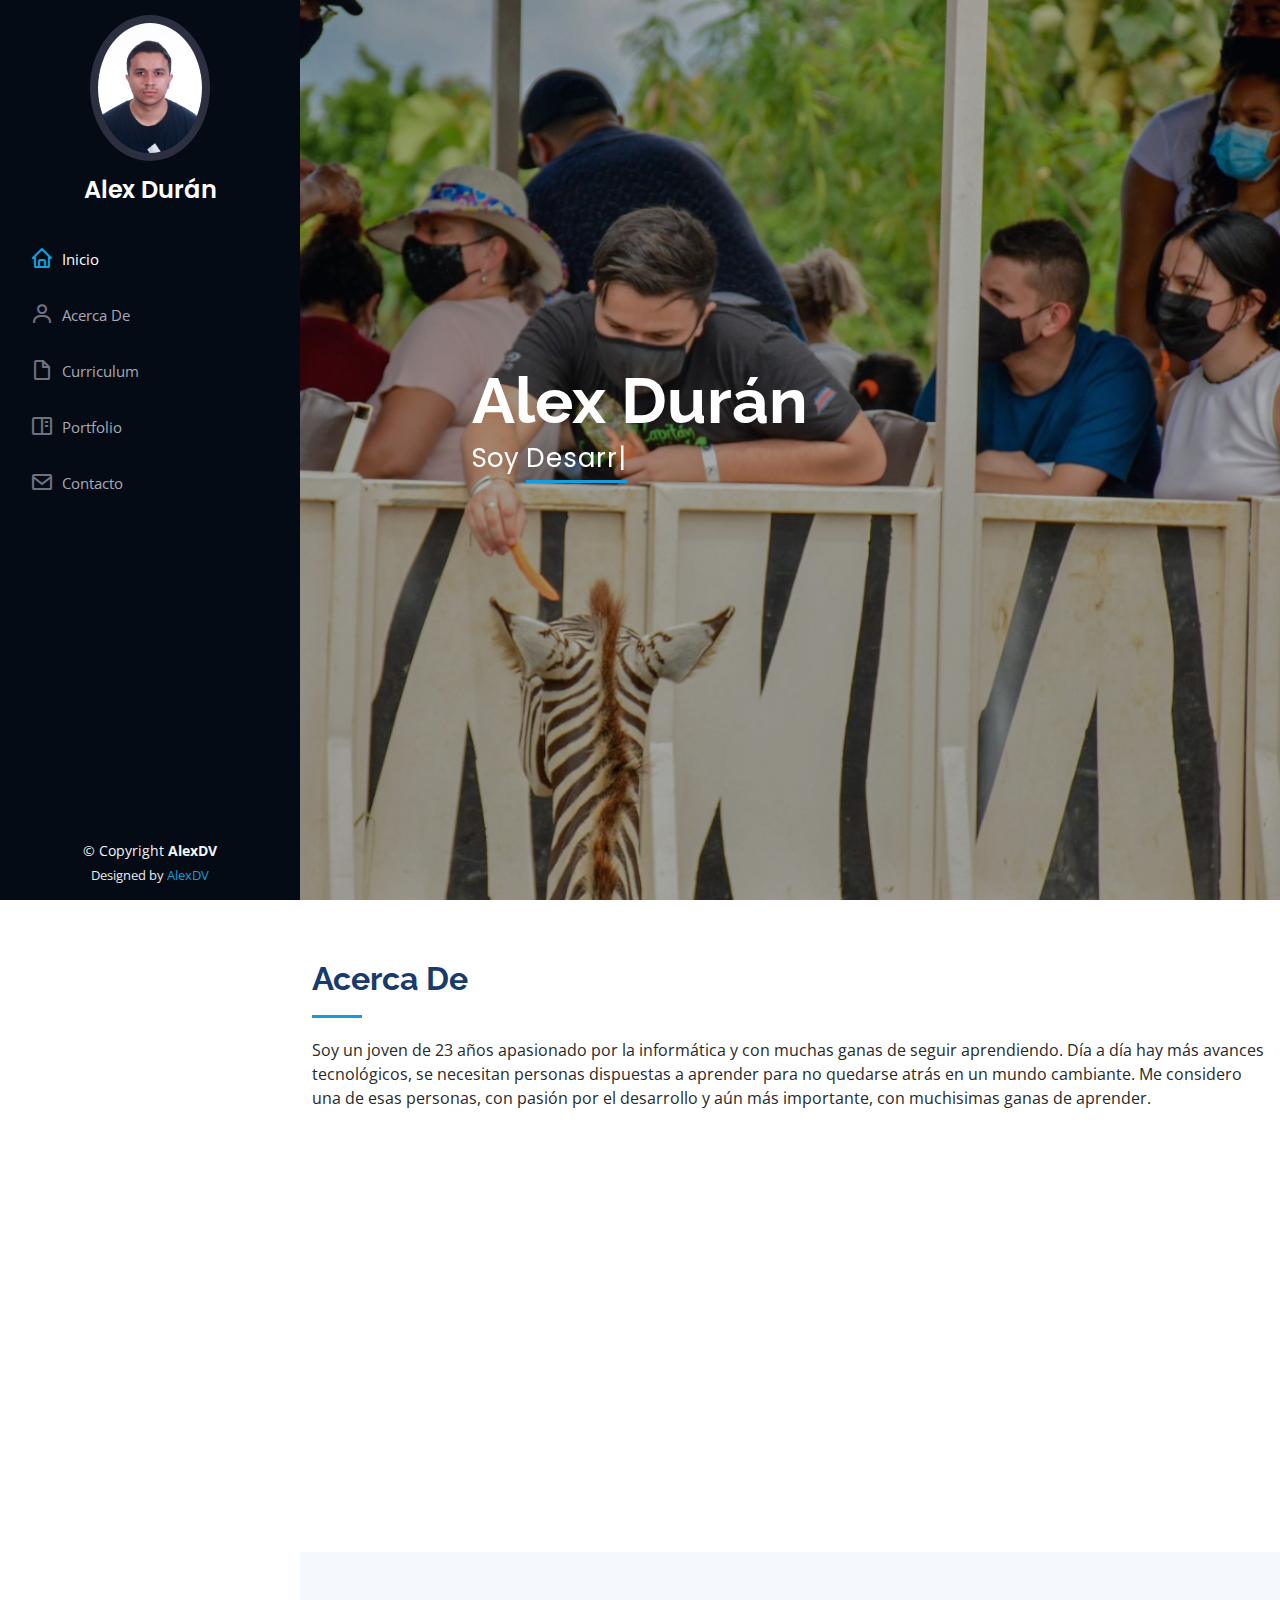
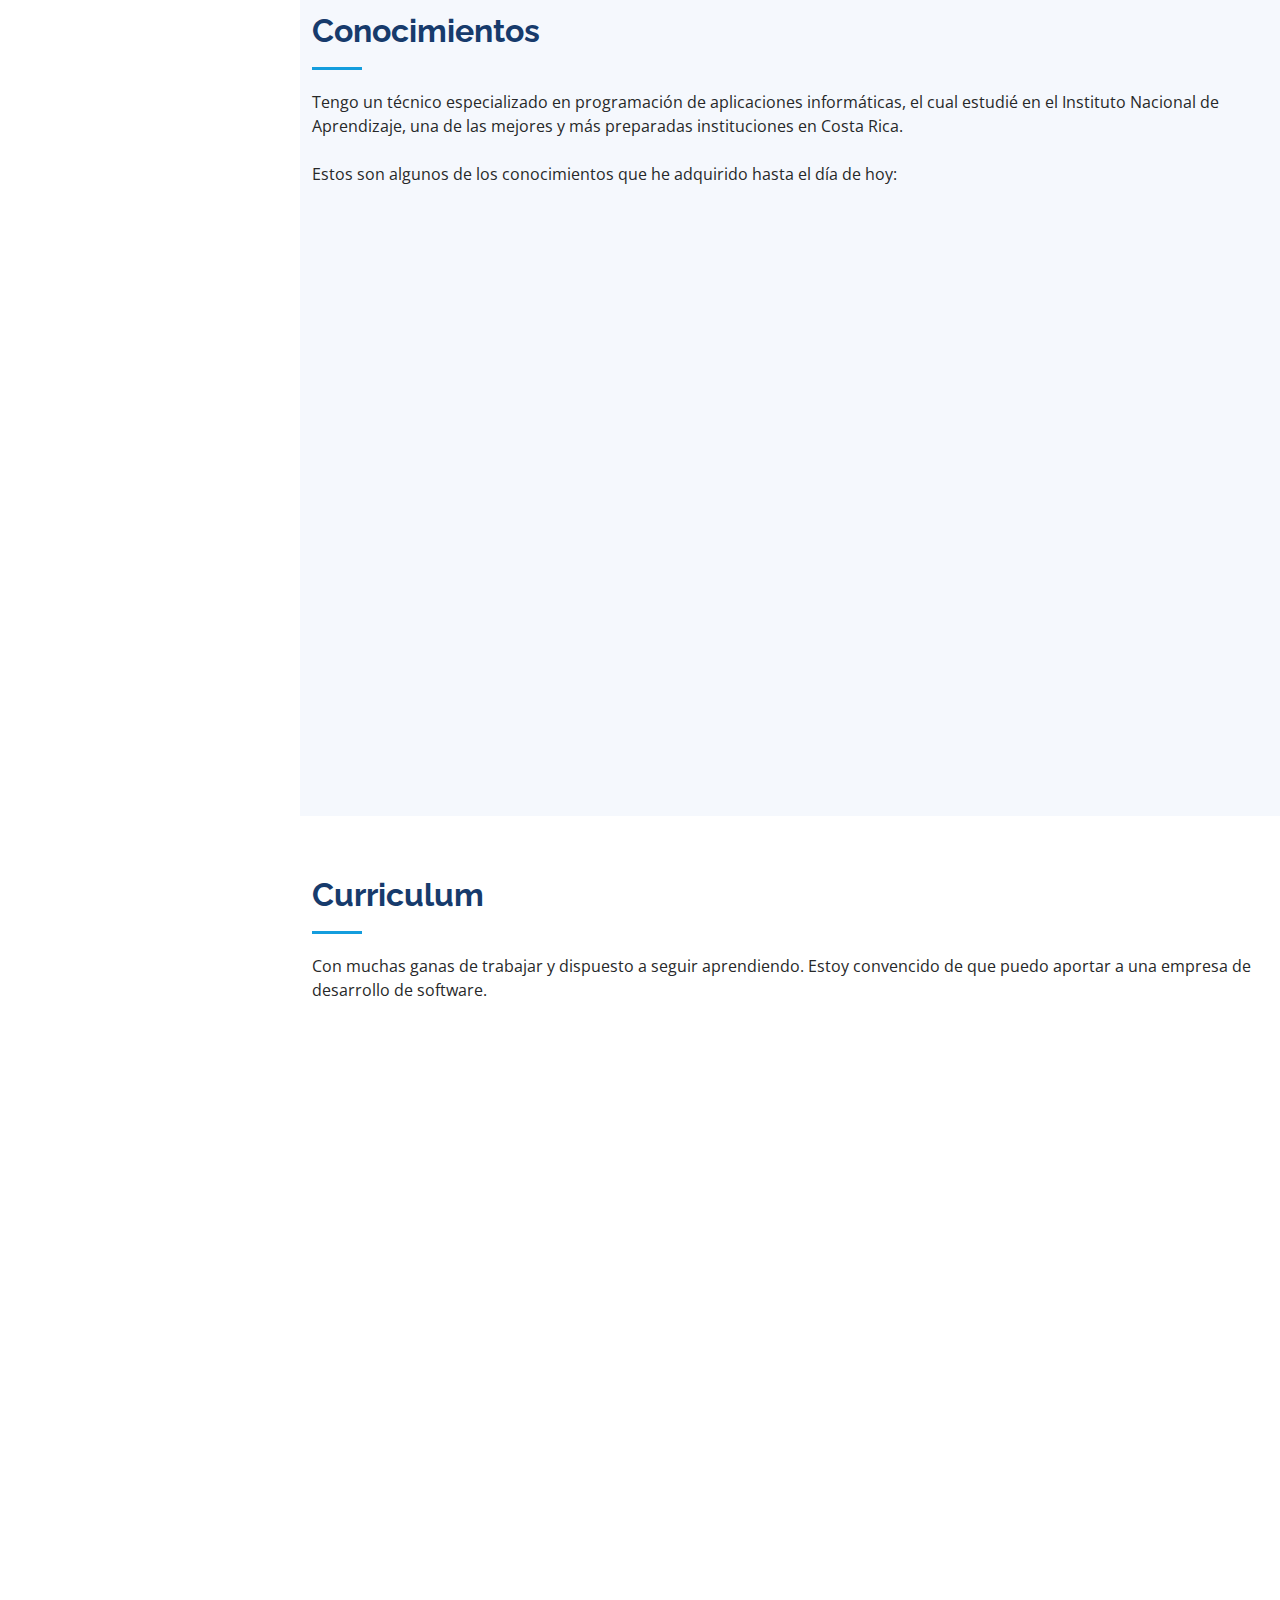
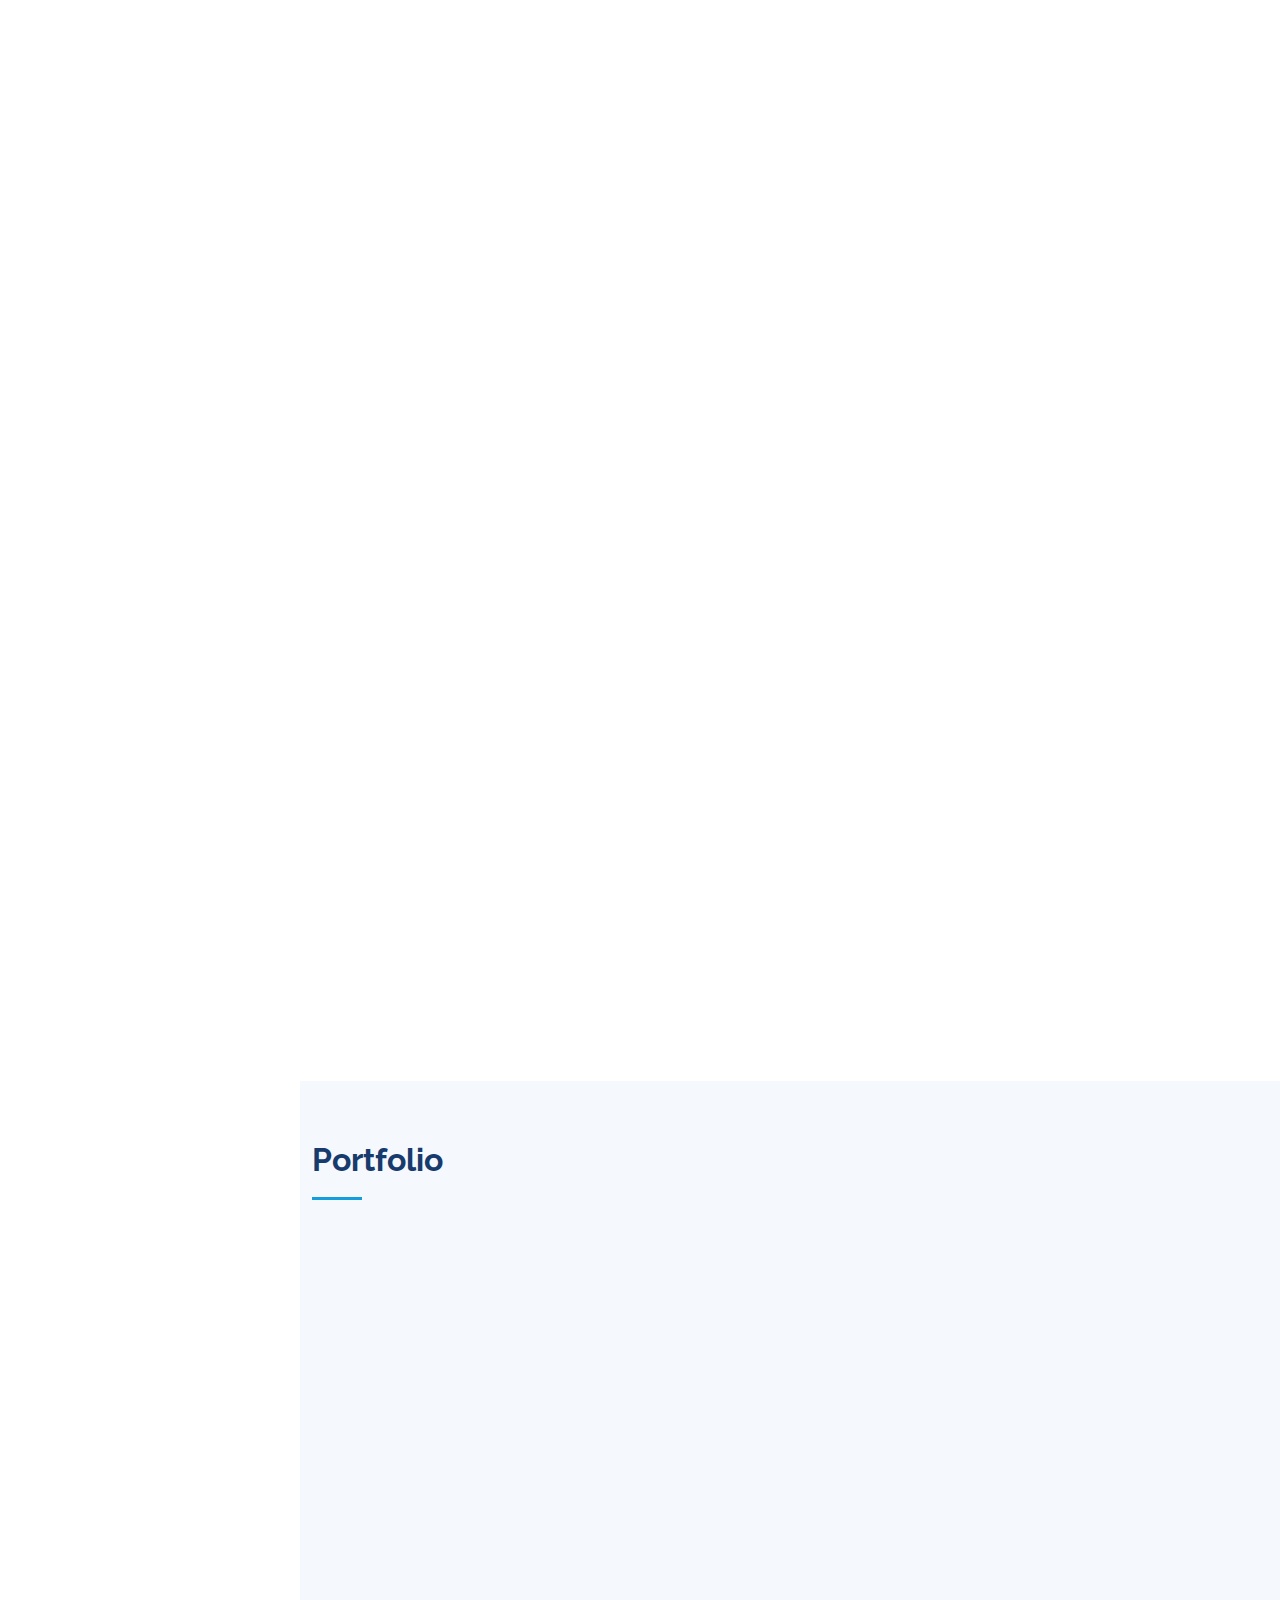
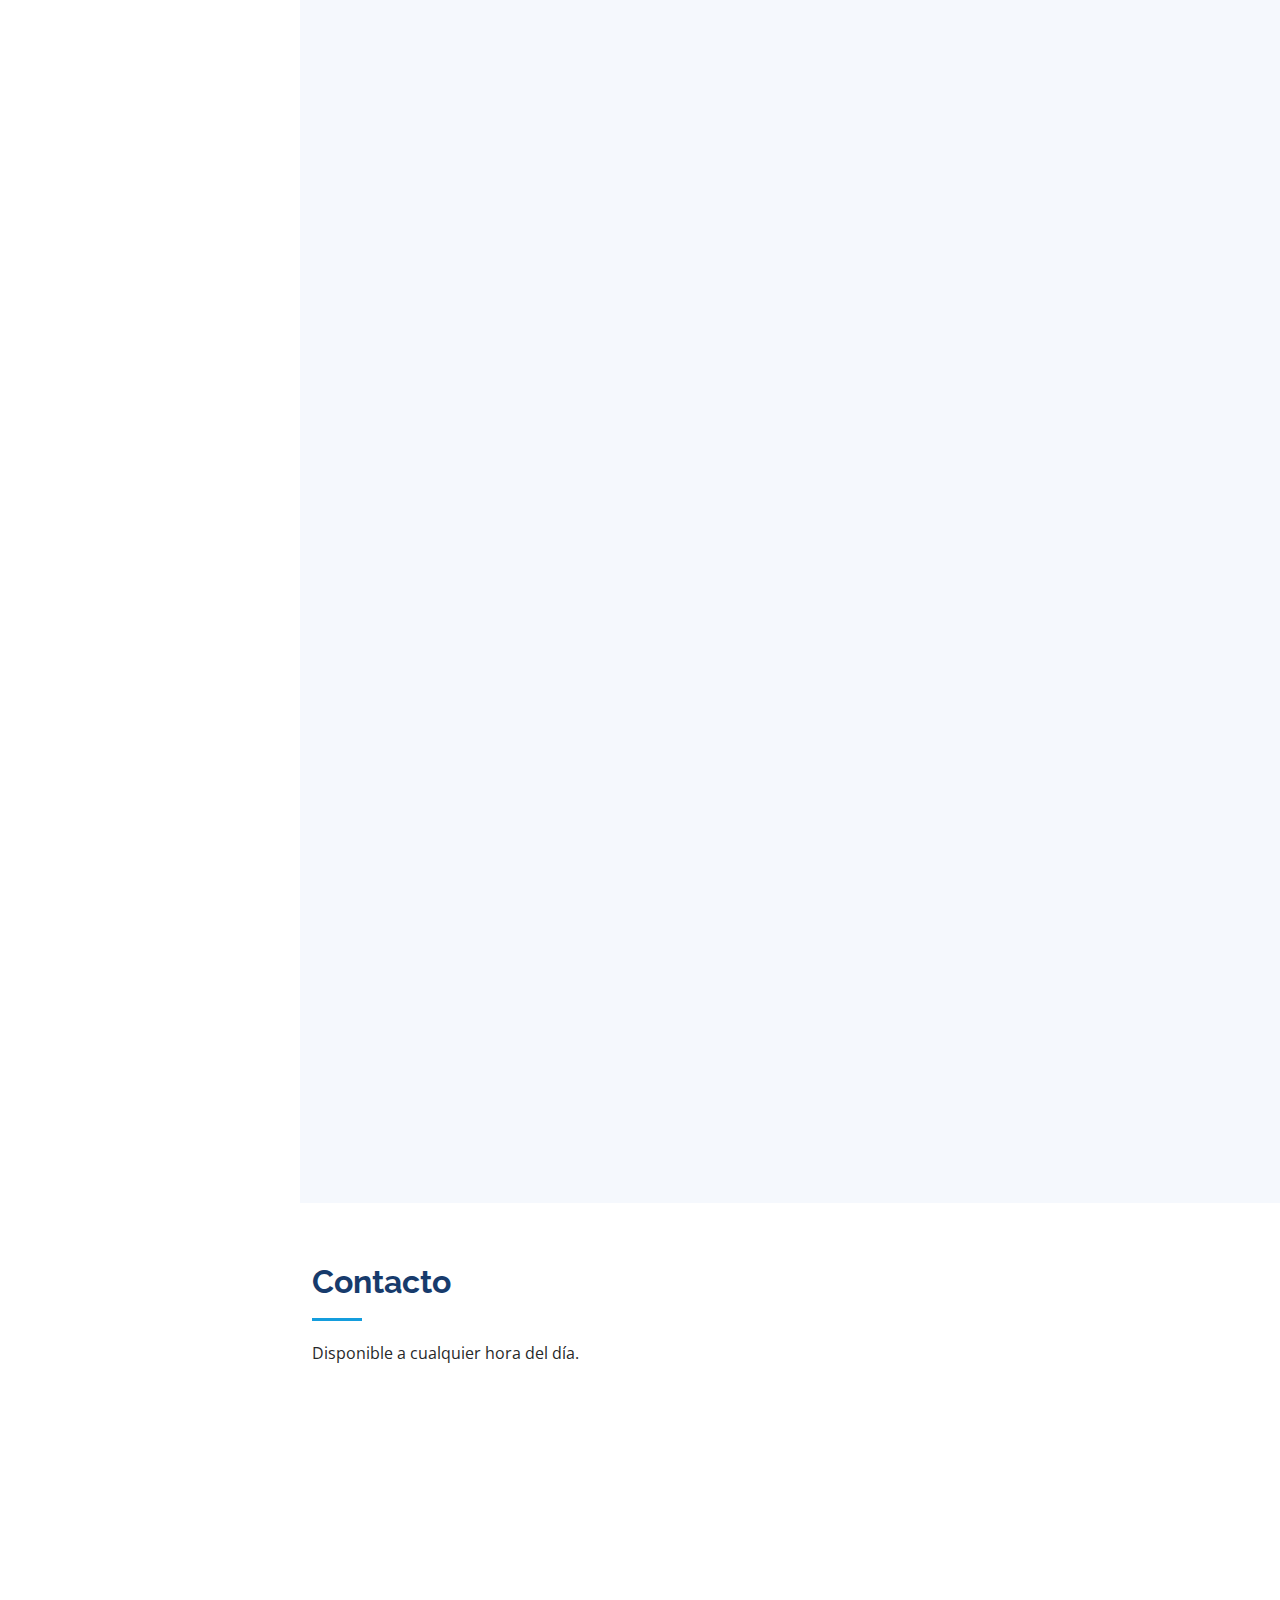
<file: index.html>
<!DOCTYPE html>
<html lang="en">

<head>
  <meta charset="utf-8">
  <meta content="width=device-width, initial-scale=1.0" name="viewport">

  <title>Portafolio Alex</title>
  <meta content="" name="description">
  <meta content="" name="keywords">

  <!-- Favicons -->
  <link href="assets/img/AlexFoto.jpeg" rel="icon">
  <link href="assets/img/apple-touch-icon.png" rel="apple-touch-icon">

  <!-- Google Fonts -->
  <link href="https://fonts.googleapis.com/css?family=Open+Sans:300,300i,400,400i,600,600i,700,700i|Raleway:300,300i,400,400i,500,500i,600,600i,700,700i|Poppins:300,300i,400,400i,500,500i,600,600i,700,700i" rel="stylesheet">

  <!-- Vendor CSS Files -->
  <link href="assets/vendor/aos/aos.css" rel="stylesheet">
  <link href="assets/vendor/bootstrap/css/bootstrap.min.css" rel="stylesheet">
  <link href="assets/vendor/bootstrap-icons/bootstrap-icons.css" rel="stylesheet">
  <link href="assets/vendor/boxicons/css/boxicons.min.css" rel="stylesheet">
  <link href="assets/vendor/glightbox/css/glightbox.min.css" rel="stylesheet">
  <link href="assets/vendor/swiper/swiper-bundle.min.css" rel="stylesheet">

  <!-- Template Main CSS File -->
  <link href="assets/css/style.css" rel="stylesheet">

  <script>
    document.addEventListener('contextmenu', function (e) {
        e.preventDefault();
    });
</script>

  <!-- =======================================================
  * Template Name: iPortfolio - v3.8.1
  * Template URL: https://bootstrapmade.com/iportfolio-bootstrap-portfolio-websites-template/
  * Author: BootstrapMade.com
  * License: https://bootstrapmade.com/license/
  ======================================================== -->
</head>

<body>

  <!-- ======= Mobile nav toggle button ======= -->
  <i class="bi bi-list mobile-nav-toggle d-xl-none"></i>

  <!-- ======= Header ======= -->
  <header id="header">
    <div class="d-flex flex-column">

      <div class="profile">
        <img src="assets/img/Alexander.JPG" alt="" class="img-fluid rounded-circle">
        <h1 class="text-light"><a href="index.html">Alex Durán</a></h1>
      </div>

      <nav id="navbar" class="nav-menu navbar">
        <ul>
          <li><a href="#hero" class="nav-link scrollto active"><i class="bx bx-home"></i> <span>Inicio</span></a></li>
          <li><a href="#about" class="nav-link scrollto"><i class="bx bx-user"></i> <span>Acerca De</span></a></li>
          <li><a href="#resume" class="nav-link scrollto"><i class="bx bx-file-blank"></i> <span>Curriculum</span></a></li>
          <li><a href="#portfolio" class="nav-link scrollto"><i class="bx bx-book-content"></i> <span>Portfolio</span></a></li>
          <li><a href="#contact" class="nav-link scrollto"><i class="bx bx-envelope"></i> <span>Contacto</span></a></li>
        </ul>
      </nav><!-- .nav-menu -->
    </div>
  </header><!-- End Header -->

  <!-- ======= Hero Section ======= -->
  <section id="hero" class="d-flex flex-column justify-content-center align-items-center">
    <div class="hero-container" data-aos="fade-in">
      <h1>Alex Durán</h1>
      <p>Soy <span class="typed" data-typed-items="Desarrollador, Programador, Diseñador Web"></span></p>
    </div>
  </section><!-- End Hero -->

  <main id="main">

    <!-- ======= About Section ======= -->
    <section id="about" class="about">
      <div class="container">

        <div class="section-title">
          <h2>Acerca De</h2>
          <p>Soy un joven de 23 años apasionado por la informática y con muchas ganas de seguir aprendiendo.
            Día a día hay más avances tecnológicos, se necesitan personas dispuestas a aprender para no 
            quedarse atrás en un mundo cambiante.
            Me considero una de esas personas, con pasión por el desarrollo y aún más importante, con muchisimas
            ganas de aprender. 
          </p>
        </div>

        <div class="row">
          <div class="col-lg-4" data-aos="fade-right">
            <img src="assets/img/Alex.jpeg" class="img-fluid" alt="">
          </div>
          <div class="col-lg-8 pt-4 pt-lg-0 content" data-aos="fade-left">
            <h3>Diseñador Web &amp; Desarrollador.</h3>
            <p class="fst-italic">
              Alexander Durán Varela. Cédula: 118070523.
            </p>
            <div class="row">
              <div class="col-lg-6">
                <ul>
                  <li><i class="bi bi-chevron-right"></i> <strong>Nacimiento:</strong> <span>28 de Marzo, 2001.</span></li>
                  <li><i class="bi bi-chevron-right"></i> <strong>Sitio Web:</strong> <span>https://alexdurvar.github.io/portafolio.github.io/</span></li>
                  <li><i class="bi bi-chevron-right"></i> <strong>Teléfono:</strong> <span>+506 8318-3938.</span></li>
                  <li><i class="bi bi-chevron-right"></i> <strong>Residencia:</strong> <span>200m Sur de la entrada de San Miguel de Naranjo, Alajuela, Costa Rica.</span></li>
                </ul>
              </div>
              <div class="col-lg-6">
                <ul>
                  <li><i class="bi bi-chevron-right"></i> <strong>Edad:</strong> <span>23.</span></li>
                  <li><i class="bi bi-chevron-right"></i> <strong>Titulo:</strong> <span>Desarrollador de Software.</span></li>
                  <li><i class="bi bi-chevron-right"></i> <strong>Correo:</strong> <span>Alexduva21@gmail.com</span></li>
                  <li><i class="bi bi-chevron-right"></i> <strong>Freelance:</strong> <span>Disponible.</span></li>
                </ul>
              </div>
            </div>
            <!--<p>
              Officiis eligendi itaque labore et dolorum mollitia officiis optio vero. Quisquam sunt adipisci omnis et ut. Nulla accusantium dolor incidunt officia tempore. Et eius omnis.
              Cupiditate ut dicta maxime officiis quidem quia. Sed et consectetur qui quia repellendus itaque neque. Aliquid amet quidem ut quaerat cupiditate. Ab et eum qui repellendus omnis culpa magni laudantium dolores.
            </p>-->
          </div>
        </div>

      </div>
    </section><!-- End About Section -->

    <!-- ======= Facts Section ======= 
    <section id="facts" class="facts">
      <div class="container">

        <div class="section-title">
          <h2>Facts</h2>
          <p>Magnam dolores commodi suscipit. Necessitatibus eius consequatur ex aliquid fuga eum quidem. Sit sint consectetur velit. Quisquam quos quisquam cupiditate. Et nemo qui impedit suscipit alias ea. Quia fugiat sit in iste officiis commodi quidem hic quas.</p>
        </div>

        <div class="row no-gutters">

          <div class="col-lg-3 col-md-6 d-md-flex align-items-md-stretch" data-aos="fade-up">
            <div class="count-box">
              <i class="bi bi-emoji-smile"></i>
              <span data-purecounter-start="0" data-purecounter-end="232" data-purecounter-duration="1" class="purecounter"></span>
              <p><strong>Happy Clients</strong> consequuntur quae</p>
            </div>
          </div>

          <div class="col-lg-3 col-md-6 d-md-flex align-items-md-stretch" data-aos="fade-up" data-aos-delay="100">
            <div class="count-box">
              <i class="bi bi-journal-richtext"></i>
              <span data-purecounter-start="0" data-purecounter-end="521" data-purecounter-duration="1" class="purecounter"></span>
              <p><strong>Projects</strong> adipisci atque cum quia aut</p>
            </div>
          </div>

          <div class="col-lg-3 col-md-6 d-md-flex align-items-md-stretch" data-aos="fade-up" data-aos-delay="200">
            <div class="count-box">
              <i class="bi bi-headset"></i>
              <span data-purecounter-start="0" data-purecounter-end="1453" data-purecounter-duration="1" class="purecounter"></span>
              <p><strong>Hours Of Support</strong> aut commodi quaerat</p>
            </div>
          </div>

          <div class="col-lg-3 col-md-6 d-md-flex align-items-md-stretch" data-aos="fade-up" data-aos-delay="300">
            <div class="count-box">
              <i class="bi bi-people"></i>
              <span data-purecounter-start="0" data-purecounter-end="32" data-purecounter-duration="1" class="purecounter"></span>
              <p><strong>Hard Workers</strong> rerum asperiores dolor</p>
            </div>
          </div>

        </div>

      </div>
    </section> End Facts Section -->

    <!-- ======= Skills Section ======= -->
    <section id="skills" class="skills section-bg">
      <div class="container">

        <div class="section-title">
          <h2>Conocimientos</h2>
          <p>Tengo un técnico especializado en programación de aplicaciones informáticas, el
            cual estudié en el Instituto Nacional de Aprendizaje, una de las mejores y más 
            preparadas instituciones en Costa Rica.<br>
            <br>
            Estos son algunos de los conocimientos que he adquirido hasta el día de hoy:
          </p>
        </div>

        <div class="row skills-content">

          <div class="col-lg-6" data-aos="fade-up">

            <div class="progress">
              <span class="skill">HTML <i class="val">Avanzado</i></span>
              <div class="progress-bar-wrap">
                <div class="progress-bar" role="progressbar" aria-valuenow="100" aria-valuemin="0" aria-valuemax="100"></div>
              </div>
            </div>

            <div class="progress">
              <span class="skill">CSS <i class="val">Avanzado</i></span>
              <div class="progress-bar-wrap">
                <div class="progress-bar" role="progressbar" aria-valuenow="100" aria-valuemin="0" aria-valuemax="100"></div>
              </div>
            </div>

            <div class="progress">
              <span class="skill">JavaScript <i class="val">Intermedio - Avanzado</i></span>
              <div class="progress-bar-wrap">
                <div class="progress-bar" role="progressbar" aria-valuenow="100" aria-valuemin="0" aria-valuemax="100"></div>
              </div>
            </div>

            <div class="progress">
              <span class="skill">React <i class="val">Intermedio</i></span>
              <div class="progress-bar-wrap">
                <div class="progress-bar" role="progressbar" aria-valuenow="100" aria-valuemin="0" aria-valuemax="100"></div>
              </div>
            </div>

            <div class="progress">
              <span class="skill">Python(Gráficos) <i class="val">Intermedio - Avanzado</i></span>
              <div class="progress-bar-wrap">
                <div class="progress-bar" role="progressbar" aria-valuenow="100" aria-valuemin="0" aria-valuemax="100"></div>
              </div>
            </div>

            <div class="progress">
              <span class="skill">SQL Server/ My SQL Server <i class="val">Avanzado</i></span>
              <div class="progress-bar-wrap">
                <div class="progress-bar" role="progressbar" aria-valuenow="100" aria-valuemin="0" aria-valuemax="100"></div>
              </div>
            </div>

            <div class="progress">
              <span class="skill">Mongo DB <i class="val">Avanzado</i></span>
              <div class="progress-bar-wrap">
                <div class="progress-bar" role="progressbar" aria-valuenow="100" aria-valuemin="0" aria-valuemax="100"></div>
              </div>
            </div>

            <div class="progress">
              <span class="skill">Webix <i class="val">Intermedio</i></span>
              <div class="progress-bar-wrap">
                <div class="progress-bar" role="progressbar" aria-valuenow="100" aria-valuemin="0" aria-valuemax="100"></div>
              </div>
            </div>

            <div class="progress">
              <span class="skill">Laravel <i class="val">Avanzado</i></span>
              <div class="progress-bar-wrap">
                <div class="progress-bar" role="progressbar" aria-valuenow="100" aria-valuemin="0" aria-valuemax="100"></div>
              </div>
            </div>
          </div>

          <div class="col-lg-6" data-aos="fade-up" data-aos-delay="100">

            <div class="progress">
              <span class="skill">C# .Net (POO,Progamación en Capas, MVC)<i class="val">Avanzado</i></span>
              <div class="progress-bar-wrap">
                <div class="progress-bar" role="progressbar" aria-valuenow="100" aria-valuemin="0" aria-valuemax="100"></div>
              </div>
            </div>

            <div class="progress">
              <span class="skill">Java (POO,Progamación en Capas, MVC) <i class="val">Avanzado</i></span>
              <div class="progress-bar-wrap">
                <div class="progress-bar" role="progressbar" aria-valuenow="100" aria-valuemin="0" aria-valuemax="100"></div>
              </div>
            </div>

            <div class="progress">
              <span class="skill">C++ <i class="val">Basico</i></span>
              <div class="progress-bar-wrap">
                <div class="progress-bar" role="progressbar" aria-valuenow="100" aria-valuemin="0" aria-valuemax="100"></div>
              </div>
            </div>

            <div class="progress">
              <span class="skill">Bootstrap <i class="val">Avanzado</i></span>
              <div class="progress-bar-wrap">
                <div class="progress-bar" role="progressbar" aria-valuenow="100" aria-valuemin="0" aria-valuemax="100"></div>
              </div>
            </div>

            <div class="progress">
              <span class="skill">Materialize <i class="val">Intermedio</i></span>
              <div class="progress-bar-wrap">
                <div class="progress-bar" role="progressbar" aria-valuenow="100" aria-valuemin="0" aria-valuemax="100"></div>
              </div>
            </div>

            <div class="progress">
              <span class="skill">Git/GitHub <i class="val">Intermedio-Avanzado</i></span>
              <div class="progress-bar-wrap">
                <div class="progress-bar" role="progressbar" aria-valuenow="100" aria-valuemin="0" aria-valuemax="100"></div>
              </div>
            </div>

            <div class="progress">
              <span class="skill">UML <i class="val">Intermedio-Avanzado</i></span>
              <div class="progress-bar-wrap">
                <div class="progress-bar" role="progressbar" aria-valuenow="100" aria-valuemin="0" aria-valuemax="100"></div>
              </div>
            </div>

            <div class="progress">
              <span class="skill">BPMN 2.0<i class="val">Avanzado</i></span>
              <div class="progress-bar-wrap">
                <div class="progress-bar" role="progressbar" aria-valuenow="100" aria-valuemin="0" aria-valuemax="100"></div>
              </div>
            </div>

            <div class="progress">
              <span class="skill">Verbal and written english<i class="val">Avanzado</i></span>
              <div class="progress-bar-wrap">
                <div class="progress-bar" role="progressbar" aria-valuenow="100" aria-valuemin="0" aria-valuemax="100"></div>
              </div>
            </div>

          </div>

        </div>

      </div>
    </section><!-- End Skills Section -->

    <!-- ======= Resume Section ======= -->
    <section id="resume" class="resume">
      <div class="container">

        <div class="section-title">
          <h2>Curriculum</h2>
          <p>
            Con muchas ganas de trabajar y dispuesto a seguir aprendiendo. Estoy convencido de 
            que puedo aportar a una empresa de desarrollo de software.
          </p>
        </div>

        <div class="row">
          <div class="col-lg-6" data-aos="fade-up">
            <h3 class="resume-title">Resumen</h3>
            <div class="resume-item pb-0">
              <h4>Alex Durán</h4>
              <p><em>Programador Junior con título Técnico Especializado del Instituto Nacional de Aprendizaje
                (Programador de Aplicaciones Informáticas).
              </em></p>
              <ul>
                <li>San Miguel de Naranjo, Alajuela, Costa Rica.</li>
                <li>(506) 8318-3938.</li>
                <li>Alexduva21@gmail.com</li>
              </ul>
            </div>

            <h3 class="resume-title">Educación</h3>
            <div class="resume-item">
              <h4>Bachillerato de Educación Secundaria e Inglés</h4>
              <h5>2014 - 2018</h5>
              <p><em>Liceo Experimental Bilingüe de Naranjo.</em></p>
              <p>Uno de los mejores colegios bilingües en Alajuela, en el cual obtuve un muy buen y avanzado nivel de inglés.</p>
            </div>
            <div class="resume-item">
              <h4>Técnico Especializado en Programación de Aplicaciones Informáticas</h4>
              <h5>2021 - 2022</h5>
              <p><em>Instituto Nacional de Aprendizaje (INA).</em></p>
              <p>Institución autónoma más prestigiosa de Costa Rica que se aboca a la educación técnica parauniversitaria.</p>
              <p>Una breve descripción de lo aprendido:</p>
              <ul>

                <li>Módulo 1: Lógica de Programación. En este módulo, aprendí las bases y fundamentos de programación. También aprendí sobre algoritmos y cómo ponerlos en práctica.</li>
                <li>Módulo 2: Programación Estructurada. En este módulo, aprendí sobre este paradigma de la programación y su uso en diferentes lenguajes, incluido C++. También aprendí sobre más algoritmos y cómo ponerlos en práctica.</li>
                <li>Módulo 3: Bases de Datos. En este módulo, aprendí a crear bases de datos en SQL Server, MySQL y PostgreSQL. Aprendí sobre el uso y creación de procedimientos almacenados, funciones, triggers, cursores, índices y vistas. Gané un conocimiento avanzado en SQL Server y todo lo relacionado con bases de datos.</li>
                <li>Módulo 4: Creación de Páginas Web. En este módulo, aprendí lo relacionado con la creación de páginas web, HTML, CSS y JavaScript, además de diferentes frameworks como Bootstrap, Materialize, entre otros.</li>
                <li>Módulo 5: Programación Orientada a Objetos. En este módulo, aprendí todo lo relacionado con este paradigma de programación. Aprendí a crear aplicaciones modernas y robustas en C#, tanto para escritorio como para la web.</li>
                <li>Módulo 6: Programación de Aplicaciones Informáticas en Ambiente Web. En este módulo, aprendí a crear aplicaciones en Java, poniendo en práctica la POO, tanto para escritorio como para la web. Aprendí sobre el uso de Spring Boot y React JS.</li>


              </ul>
            </div>
          </div>
          <div class="col-lg-6" data-aos="fade-up" data-aos-delay="100">
            <h3 class="resume-title">Experiencia Laboral</h3>
            <div class="resume-item">
              <h4>Desarrollador de Software</h4>
              <h5>Mayo 2024 - Presente</h5>
              <p><em>GlassWin (Sarchí)</em></p>
              <ul>
                <li>Desarrollo de Software: Desarrollo de software usando .NET, aplicaciones de escritorio y aplicaciones web usando MVC y programación por capas. Trabajo con SQL Server, Windows Forms, Web Forms con MVC, ADO.NET, Entity Framework, LINQ, entre otros.</li>
                <li>Mantenimiento y Optimización de Aplicaciones: Mantenimiento de aplicaciones en .NET, mejorando y optimizando aplicaciones existentes. </li>
                <li>Gestión de Servidores: Configuración de servidores (FTP), instalación de SQL Server. </li>
                <li>Soporte Técnico: Ayuda a clientes con dudas y problemas sobre el sistema, reuniéndose y hablando con ellos, recopilando requisitos y desarrollándolos.</li>
               
              </ul>
            </div>
           
            <div class="resume-item">
              <h4>Práctica Profesional y Desarrollado de Software.</h4>
              <h5>30 Mayo, 2022- 08 Noviembre, 2023.</h5>
              <p><em>Infoware S.A (Bolívar, San Ramón) </em></p>
              <ul>
            <li>Desarrollo de Software: Desarrollo de microservicios y micro aplicaciones, junto con el gestor de procesos BPMN, en JavaScript, Webix y MongoDB. Desarrollo de aplicaciones según los requisitos del cliente.</li>
                <li>Diseño de Procesos de Negocio: Diseño y modelado de procesos de negocio utilizando BPMN 2.0 para mejorar la eficiencia y productividad. Implementación de soluciones para automatizar tareas y reducir el tiempo.</li>
                <li>Mantenimiento de Aplicaciones: Mantenimiento de aplicaciones en Node.js, corrección y ajuste de código, y desarrollo de tickets.</li>
                <li>Análisis de Datos: Creación de informes para clientes, usando Python, Flask, Pandas, PyMongo, Bootstrap.</li>
                <li>Servicio al Cliente: Proporcionó soporte en línea a través de chat, soporte de tickets y gestión. Además, realizó reuniones con clientes para revisar aplicaciones y recopilar requisitos.</li>
                <li>Soporte Técnico: Ayuda con problemas de software y hardware a través de soporte en línea, soporte de tickets y reuniones virtuales.</li>
              </ul>
            </div>
          </div>
        </div>

      </div>
    </section><!-- End Resume Section -->

    <!-- ======= Portfolio Section ======= -->
    <section id="portfolio" class="portfolio section-bg">
      <div class="container">

        <div class="section-title">
          <h2>Portfolio</h2>
          <p></p>
        </div>

        <div class="row" data-aos="fade-up">
          <div class="col-lg-12 d-flex justify-content-center">
            <ul id="portfolio-flters">
              Estas siguientes imagenes, son un poco de algunos códigos que he hecho, de algunas cosas que aprendí (no son todas) en mi estudio y en mi trabajo.
              <!--<li data-filter="*" class="filter-active">All</li>
              <li data-filter=".filter-app">App</li>
              <li data-filter=".filter-card">Card</li>
              <li data-filter=".filter-web">Web</li>-->
            </ul>
          </div>
        </div>
 
        <div class="row portfolio-container" data-aos="fade-up" data-aos-delay="100">

          <div class="col-lg-4 col-md-6 portfolio-item filter-app">
            <div class="portfolio-wrap">
              <img src="assets/img/codigoSQL_1.jpeg" class="img-fluid" alt="">
              <div class="portfolio-links">
                <a href="assets/img/portfolio/codigoSQL_1.jpeg" data-gallery="portfolioGallery" class="portfolio-lightbox" title="SQL Server. Este es un trigger que asigna si un estudiante tiene deudas pendientes."><i class="bx bx-plus"></i></a>
                <!--<a href="portfolio-details.html" title="More Details"><i class="bx bx-link"></i></a>-->
              </div>
            </div>
          </div>

          <div class="col-lg-4 col-md-6 portfolio-item filter-app">
            <div class="portfolio-wrap">
              <img src="assets/img/codigoSQL_2.jpeg" class="img-fluid" alt="">
              <div class="portfolio-links">
                <a href="assets/img/portfolio/codigoSQL_2.jpeg" data-gallery="portfolioGallery" class="portfolio-lightbox" title="SQL Server. Este es un procedimiento almacenado que le asigna un curso a un estudiante, con cierta logica."><i class="bx bx-plus"></i></a>
                <!--<a href="portfolio-details.html" title="More Details"><i class="bx bx-link"></i></a>-->
              </div>
            </div>
          </div>

          <div class="col-lg-4 col-md-6 portfolio-item filter-app">
            <div class="portfolio-wrap">
              <img src="assets/img/codigoSQL_4.jpeg" class="img-fluid" alt="">
              <div class="portfolio-links">
                <a href="assets/img/portfolio/codigoSQL_4.jpeg" data-gallery="portfolioGallery" class="portfolio-lightbox" title="SQL Server. Esta es una función sencilla, que muestra los datos de los profesores que tienen cursos abiertos."><i class="bx bx-plus"></i></a>
                <!--<a href="portfolio-details.html" title="More Details"><i class="bx bx-link"></i></a>-->
              </div>
            </div>
          </div>

          <div class="col-lg-4 col-md-6 portfolio-item filter-app">
            <div class="portfolio-wrap">
              <img src="assets/img/codigoSQL_3.jpeg" class="img-fluid" alt="">
              <div class="portfolio-links">
                <a href="assets/img/portfolio/codigoSQL_3.jpeg" data-gallery="portfolioGallery" class="portfolio-lightbox" title="SQL Server. Este es un procedimiento realiza cálculos para determinar el salario neto de un profesor, teniendo en cuenta varias variables como las horas laboradas, horas extras, pagos específicos, y deducciones.."><i class="bx bx-plus"></i></a>
                <!--<a href="portfolio-details.html" title="More Details"><i class="bx bx-link"></i></a>-->
              </div>
            </div>
          </div>

          <div class="col-lg-4 col-md-6 portfolio-item filter-card">
            <div class="portfolio-wrap">
              <img src="assets/img/codigoC_1.jpeg" class="img-fluid" alt="">
              <div class="portfolio-links">
                <a href="assets/img/portfolio/codigoC_1.jpeg" data-gallery="portfolioGallery" class="portfolio-lightbox" title="C# .Net: Este es el archivo de configuración de la conexión con la base de datos."><i class="bx bx-plus"></i></a>
                
              </div>
            </div>
          </div>

          <div class="col-lg-4 col-md-6 portfolio-item filter-web">
            <div class="portfolio-wrap">
              <img src="assets/img/portfolio/codigoC_2.jpeg" class="img-fluid" alt="">
              <div class="portfolio-links">
                <a href="assets/img/portfolio/codigoC_2.jpeg" data-gallery="portfolioGallery" class="portfolio-lightbox" title="C# .Net: Este es un código el cual carga en el sistema el profesor que esté disponible."><i class="bx bx-plus"></i></a>
                
              </div>
            </div>
          </div>

          <div class="col-lg-4 col-md-6 portfolio-item filter-app">
            <div class="portfolio-wrap">
              <img src="assets/img/portfolio/codigoC_3.jpeg" class="img-fluid" alt="">
              <div class="portfolio-links">
                <a href="assets/img/portfolio/codigoC_3.jpeg" data-gallery="portfolioGallery" class="portfolio-lightbox" title="C# .Net: Este es un código de un botón, el cual se encarga de programar la clase de un estudiante."><i class="bx bx-plus"></i></a>
               
              </div>
            </div>
          </div>

          <div class="col-lg-4 col-md-6 portfolio-item filter-card">
            <div class="portfolio-wrap">
              <img src="assets/img/portfolio/codigoJava_1.jpeg" class="img-fluid" alt="">
              <div class="portfolio-links">
                <a href="assets/img/portfolio/codigoJava_1.jpeg" data-gallery="portfolioGallery" class="portfolio-lightbox" title="Java: Este es un código de Java, de la capa de acceso a datos, que manda a un procedimiento almacenado en sql, una serie de campos necesarios para verificar algo de la lógica de negocio, antes de insertar un detalle de factura."><i class="bx bx-plus"></i></a>
                
              </div>
            </div>
          </div>

          <div class="col-lg-4 col-md-6 portfolio-item filter-card">
            <div class="portfolio-wrap">
              <img src="assets/img/portfolio/codigoJava_2.jpeg" class="img-fluid" alt="">
              <div class="portfolio-links">
                <a href="assets/img/portfolio/codigoJava_2.jpeg" data-gallery="portfolioGallery" class="portfolio-lightbox" title="Java: Este método carga datos relacionados con los encabezados de facturas desde una capa de lógica de negocio y los presenta en una tabla"><i class="bx bx-plus"></i></a>
               <!-- <a href="portfolio-details.html" title="More Details"><i class="bx bx-link"></i></a>
               -->   
              </div>
            </div>
          </div>

          <div class="col-lg-4 col-md-6 portfolio-item filter-web">
            <div class="portfolio-wrap">
              <img src="assets/img/portfolio/codigoJava_3.jpeg" class="img-fluid" alt="">
              <div class="portfolio-links">
                <a href="assets/img/portfolio/codigoJava_3.jpeg" data-gallery="portfolioGallery" class="portfolio-lightbox" title="Java:  El primer bloque de código maneja el clic de un botón para validar datos y realizar acciones asociadas a guardar una factura y su detalle. El segundo maneja eventos de clic en una tabla para eliminar filas cuando se hace doble clic y actualizar algunos campos y cálculos asociados."><i class="bx bx-plus"></i></a>
                
              </div>
            </div>
          </div>
          <div class="col-lg-4 col-md-6 portfolio-item filter-web">
            <div class="portfolio-wrap">
              <img src="assets/img/portfolio/codigoPy_1.jpeg" class="img-fluid" alt="">
              <div class="portfolio-links">
                <a href="assets/img/portfolio/codigoPy_1.jpeg" data-gallery="portfolioGallery" class="portfolio-lightbox" title="Python(Data Analysis): Este código utiliza la biblioteca Dash para crear una aplicación web interactiva con gráficos generados con Plotly"><i class="bx bx-plus"></i></a>
                
              </div>
            </div>
          </div>
          <div class="col-lg-4 col-md-6 portfolio-item filter-card">
            <div class="portfolio-wrap">
              <img src="assets/img/portfolio/codigoPy_2.jpeg" class="img-fluid" alt="">
              <div class="portfolio-links">
                <a href="assets/img/portfolio/codigoPy_2.jpeg" data-gallery="portfolioGallery" class="portfolio-lightbox" title="Python(Data Analysis)"><i class="bx bx-plus"></i></a>
                
              </div>
            </div>
          </div>

          <div class="col-lg-4 col-md-6 portfolio-item filter-app">
            <div class="portfolio-wrap">
              <img src="assets/img/portfolio/codigoMongo_1.jpeg" class="img-fluid" alt="">
              <div class="portfolio-links">
                <a href="assets/img/portfolio/codigoMongo_1.jpeg" data-gallery="portfolioGallery" class="portfolio-lightbox" title="Mongo DB: Un poco de Mongo DB con sus diferentes etapas..."><i class="bx bx-plus"></i></a>
               
              </div>
            </div>
          </div>

          <div class="col-lg-4 col-md-6 portfolio-item filter-web">
            <div class="portfolio-wrap">
              <img src="assets/img/portfolio/codigoMongo_2.jpeg" class="img-fluid" alt="">
              <div class="portfolio-links">
                <a href="assets/img/portfolio/codigoMongo_2.jpeg" data-gallery="portfolioGallery" class="portfolio-lightbox" title="Mongo DB: Un poco de Mongo DB con sus diferentes etapas... "><i class="bx bx-plus"></i></a>
                
              </div>
            </div>
          </div>

          <div class="col-lg-4 col-md-6 portfolio-item filter-app">
            <div class="portfolio-wrap">
              <img src="assets/img/portfolio/codigoLaravel_1.jpeg" class="img-fluid" alt="">
              <div class="portfolio-links">
                <a href="assets/img/portfolio/codigoLaravel_1.jpeg" data-gallery="portfolioGallery" class="portfolio-lightbox" title="Laravel: Estas rutas están definidas en el contexto de una aplicación Laravel y se utilizan para enrutar las solicitudes HTTP a controladores específicos, que a su vez manejan la lógica de la aplicación y devuelven respuestas adecuadas."><i class="bx bx-plus"></i></a>
               
              </div>
            </div>
          </div>
          <div class="col-lg-4 col-md-6 portfolio-item filter-web">
            <div class="portfolio-wrap">
              <img src="assets/img/portfolio/codigoLaravel_2.jpeg" class="img-fluid" alt="">
              <div class="portfolio-links">
                <a href="assets/img/portfolio/codigoLaravel_2.jpeg" data-gallery="portfolioGallery" class="portfolio-lightbox" title="Laravel: Este código es un controlador para el inicio de sesión de un usuario."><i class="bx bx-plus"></i></a>
                
              </div>
            </div>
          </div>


        </div>

      </div>
    </section><!-- End Portfolio Section -->

    <!-- ======= Services Section ======= -->
    <!--<section id="services" class="services">
      <div class="container">

        <div class="section-title">
          <h2>Services</h2>
          <p>Magnam dolores commodi suscipit. Necessitatibus eius consequatur ex aliquid fuga eum quidem. Sit sint consectetur velit. Quisquam quos quisquam cupiditate. Et nemo qui impedit suscipit alias ea. Quia fugiat sit in iste officiis commodi quidem hic quas.</p>
        </div>

        <div class="row">
          <div class="col-lg-4 col-md-6 icon-box" data-aos="fade-up">
            <div class="icon"><i class="bi bi-briefcase"></i></div>
            <h4 class="title"><a href="">Lorem Ipsum</a></h4>
            <p class="description">Voluptatum deleniti atque corrupti quos dolores et quas molestias excepturi sint occaecati cupiditate non provident</p>
          </div>
          <div class="col-lg-4 col-md-6 icon-box" data-aos="fade-up" data-aos-delay="100">
            <div class="icon"><i class="bi bi-card-checklist"></i></div>
            <h4 class="title"><a href="">Dolor Sitema</a></h4>
            <p class="description">Minim veniam, quis nostrud exercitation ullamco laboris nisi ut aliquip ex ea commodo consequat tarad limino ata</p>
          </div>
          <div class="col-lg-4 col-md-6 icon-box" data-aos="fade-up" data-aos-delay="200">
            <div class="icon"><i class="bi bi-bar-chart"></i></div>
            <h4 class="title"><a href="">Sed ut perspiciatis</a></h4>
            <p class="description">Duis aute irure dolor in reprehenderit in voluptate velit esse cillum dolore eu fugiat nulla pariatur</p>
          </div>
          <div class="col-lg-4 col-md-6 icon-box" data-aos="fade-up" data-aos-delay="300">
            <div class="icon"><i class="bi bi-binoculars"></i></div>
            <h4 class="title"><a href="">Magni Dolores</a></h4>
            <p class="description">Excepteur sint occaecat cupidatat non proident, sunt in culpa qui officia deserunt mollit anim id est laborum</p>
          </div>
          <div class="col-lg-4 col-md-6 icon-box" data-aos="fade-up" data-aos-delay="400">
            <div class="icon"><i class="bi bi-brightness-high"></i></div>
            <h4 class="title"><a href="">Nemo Enim</a></h4>
            <p class="description">At vero eos et accusamus et iusto odio dignissimos ducimus qui blanditiis praesentium voluptatum deleniti atque</p>
          </div>
          <div class="col-lg-4 col-md-6 icon-box" data-aos="fade-up" data-aos-delay="500">
            <div class="icon"><i class="bi bi-calendar4-week"></i></div>
            <h4 class="title"><a href="">Eiusmod Tempor</a></h4>
            <p class="description">Et harum quidem rerum facilis est et expedita distinctio. Nam libero tempore, cum soluta nobis est eligendi</p>
          </div>
        </div>

      </div>
    </section>--><!-- End Services Section -->

    <!-- ======= Testimonials Section ======= -->
    <!--<section id="testimonials" class="testimonials section-bg">
      <div class="container">

        <div class="section-title">
          <h2>Testimonials</h2>
          <p>Magnam dolores commodi suscipit. Necessitatibus eius consequatur ex aliquid fuga eum quidem. Sit sint consectetur velit. Quisquam quos quisquam cupiditate. Et nemo qui impedit suscipit alias ea. Quia fugiat sit in iste officiis commodi quidem hic quas.</p>
        </div>

        <div class="testimonials-slider swiper" data-aos="fade-up" data-aos-delay="100">
          <div class="swiper-wrapper">

            <div class="swiper-slide">
              <div class="testimonial-item" data-aos="fade-up">
                <p>
                  <i class="bx bxs-quote-alt-left quote-icon-left"></i>
                  Proin iaculis purus consequat sem cure digni ssim donec porttitora entum suscipit rhoncus. Accusantium quam, ultricies eget id, aliquam eget nibh et. Maecen aliquam, risus at semper.
                  <i class="bx bxs-quote-alt-right quote-icon-right"></i>
                </p>
                <img src="assets/img/testimonials/testimonials-1.jpg" class="testimonial-img" alt="">
                <h3>Saul Goodman</h3>
                <h4>Ceo &amp; Founder</h4>
              </div>
            </div>--><!-- End testimonial item -->

            <!--<div class="swiper-slide">
              <div class="testimonial-item" data-aos="fade-up" data-aos-delay="100">
                <p>
                  <i class="bx bxs-quote-alt-left quote-icon-left"></i>
                  Export tempor illum tamen malis malis eram quae irure esse labore quem cillum quid cillum eram malis quorum velit fore eram velit sunt aliqua noster fugiat irure amet legam anim culpa.
                  <i class="bx bxs-quote-alt-right quote-icon-right"></i>
                </p>
                <img src="assets/img/testimonials/testimonials-2.jpg" class="testimonial-img" alt="">
                <h3>Sara Wilsson</h3>
                <h4>Designer</h4>
              </div>
            </div>--><!-- End testimonial item -->

            <!--<div class="swiper-slide">
              <div class="testimonial-item" data-aos="fade-up" data-aos-delay="200">
                <p>
                  <i class="bx bxs-quote-alt-left quote-icon-left"></i>
                  Enim nisi quem export duis labore cillum quae magna enim sint quorum nulla quem veniam duis minim tempor labore quem eram duis noster aute amet eram fore quis sint minim.
                  <i class="bx bxs-quote-alt-right quote-icon-right"></i>
                </p>
                <img src="assets/img/testimonials/testimonials-3.jpg" class="testimonial-img" alt="">
                <h3>Jena Karlis</h3>
                <h4>Store Owner</h4>
              </div>
            </div>--><!-- End testimonial item -->

            <!--<div class="swiper-slide">
              <div class="testimonial-item" data-aos="fade-up" data-aos-delay="300">
                <p>
                  <i class="bx bxs-quote-alt-left quote-icon-left"></i>
                  Fugiat enim eram quae cillum dolore dolor amet nulla culpa multos export minim fugiat minim velit minim dolor enim duis veniam ipsum anim magna sunt elit fore quem dolore labore illum veniam.
                  <i class="bx bxs-quote-alt-right quote-icon-right"></i>
                </p>
                <img src="assets/img/testimonials/testimonials-4.jpg" class="testimonial-img" alt="">
                <h3>Matt Brandon</h3>
                <h4>Freelancer</h4>
              </div>
            </div>--><!-- End testimonial item -->

            <!--<div class="swiper-slide">
              <div class="testimonial-item" data-aos="fade-up" data-aos-delay="400">
                <p>
                  <i class="bx bxs-quote-alt-left quote-icon-left"></i>
                  Quis quorum aliqua sint quem legam fore sunt eram irure aliqua veniam tempor noster veniam enim culpa labore duis sunt culpa nulla illum cillum fugiat legam esse veniam culpa fore nisi cillum quid.
                  <i class="bx bxs-quote-alt-right quote-icon-right"></i>
                </p>
                <img src="assets/img/testimonials/testimonials-5.jpg" class="testimonial-img" alt="">
                <h3>John Larson</h3>
                <h4>Entrepreneur</h4>
              </div>
            </div>--><!-- End testimonial item -->

          <!--</div>
          <div class="swiper-pagination"></div>
        </div>

      </div>
    </section>--><!-- End Testimonials Section -->

    <!-- ======= Contact Section ======= -->
    <section id="contact" class="contact">
      <div class="container">

        <div class="section-title">
          <h2>Contacto</h2>
          <p>Disponible a cualquier hora del día.</p>
        </div>

        <div class="row" data-aos="fade-in">

          <div class="col-lg-13 d-flex align-items-md-stretch">
            <div class="info">
              <div class="address">
                <i class="bi bi-geo-alt"></i>
                <h4>Residencia:</h4>
                <p>200m Sur de la entrada de San Miguel de Naranjo.</p>
              </div>

              <div class="email">
                <i class="bi bi-envelope"></i>
                <h4>Email:</h4>
                <p>Alexduva21@gmail.com.</p>
              </div>

              <div class="phone">
                <i class="bi bi-phone"></i>
                <h4>Teléfono:</h4>
                <p>+506 8318-3938.</p>
              </div>
              
              <iframe src="https://www.google.com/maps/embed?pb=!1m18!1m12!1m3!1d125693.42538579539!2d-84.38804615!3d10.1056717!2m3!1f0!2f0!3f0!3m2!1i1024!2i768!4f13.1!3m3!1m2!1s0x8fa05bbdbfbb9463%3A0xf6ecdd98ba945ec4!2sProvincia%20de%20Alajuela%2C%20Naranjo!5e0!3m2!1ses-419!2scr!4v1659388869629!5m2!1ses-419!2scr" frameborder="0" style="border:0; width: 100%; height: 290px;" allowfullscreen></iframe>
              <!--<iframe src="https://www.google.com/maps/embed?pb=!1m14!1m8!1m3!1d12097.433213460943!2d-74.0062269!3d40.7101282!3m2!1i1024!2i768!4f13.1!3m3!1m2!1s0x0%3A0xb89d1fe6bc499443!2sDowntown+Conference+Center!5e0!3m2!1smk!2sbg!4v1539943755621" frameborder="0" style="border:0; width: 100%; height: 290px;" allowfullscreen></iframe>
            -->
            </div>
          </div>
          <br><br><br><br><br><br><br><br><br><br><br><br><br><br><br><br><br><br><br><br><br><br><br><br>

          <!--<div class="col-lg-7 mt-5 mt-lg-0 d-flex align-items-stretch">
            <form action="https://formsubmit.co/50aebebe939e729ce0872912c1761e64 "  method="post"class="php-email-form">
              <div class="row">
                <div class="form-group col-md-6">
                  <label for="name">Your Name</label>
                  <input type="text" name="name" class="form-control" id="name" required>
                </div>

                <div class="form-group col-md-6">
                  <label for="name">Your Email</label>
                  <input type="email" class="form-control" name="email" id="email" required>
                </div>
              </div>
              <div class="form-group">
                <label for="name">Subject</label>
                <input type="text" class="form-control" name="subject" id="subject" required>
              </div>
              <div class="form-group">
                <label for="name">Message</label>
                <textarea class="form-control" name="message" rows="10" required></textarea>
              </div>
              <div class="my-3">
                <div class="loading">Loading</div>
                <input type="hidden" class="error-message"></input>
                <div class="sent-message">Your message has been sent. Thank you!</div>
              </div>
              <div class="text-center"><button type="submit">Send Message</button></div>
              
              <input type="hidden" name="_captcha" value="false">
            </form>
          </div>-->

        </div>

      </div>
    </section><!-- End Contact Section -->

  </main><!-- End #main -->

  <!-- ======= Footer ======= -->
  <footer id="footer">
    <div class="container">
      <div class="copyright">
        &copy; Copyright <strong><span>AlexDV</span></strong>
      </div>
      <div class="credits">
        <!-- All the links in the footer should remain intact. -->
        <!-- You can delete the links only if you purchased the pro version. -->
        <!-- Licensing information: https://bootstrapmade.com/license/ -->
        <!-- Purchase the pro version with working PHP/AJAX contact form: https://bootstrapmade.com/iportfolio-bootstrap-portfolio-websites-template/ -->
        Designed by <a href="https://www.linkedin.com/in/alexander-durán-021a582a1">AlexDV</a>
      </div>
    </div>
  </footer><!-- End  Footer -->

  <a href="#" class="back-to-top d-flex align-items-center justify-content-center"><i class="bi bi-arrow-up-short"></i></a>

  <!-- Vendor JS Files -->
  <script src="assets/vendor/purecounter/purecounter_vanilla.js"></script>
  <script src="assets/vendor/aos/aos.js"></script>
  <script src="assets/vendor/bootstrap/js/bootstrap.bundle.min.js"></script>
  <script src="assets/vendor/glightbox/js/glightbox.min.js"></script>
  <script src="assets/vendor/isotope-layout/isotope.pkgd.min.js"></script>
  <script src="assets/vendor/swiper/swiper-bundle.min.js"></script>
  <script src="assets/vendor/typed.js/typed.min.js"></script>
  <script src="assets/vendor/waypoints/noframework.waypoints.js"></script>
  <script src="assets/vendor/php-email-form/validate.js"></script>

  <!-- Template Main JS File -->
  <script src="assets/js/main.js"></script>

</body>

</html>
</file>
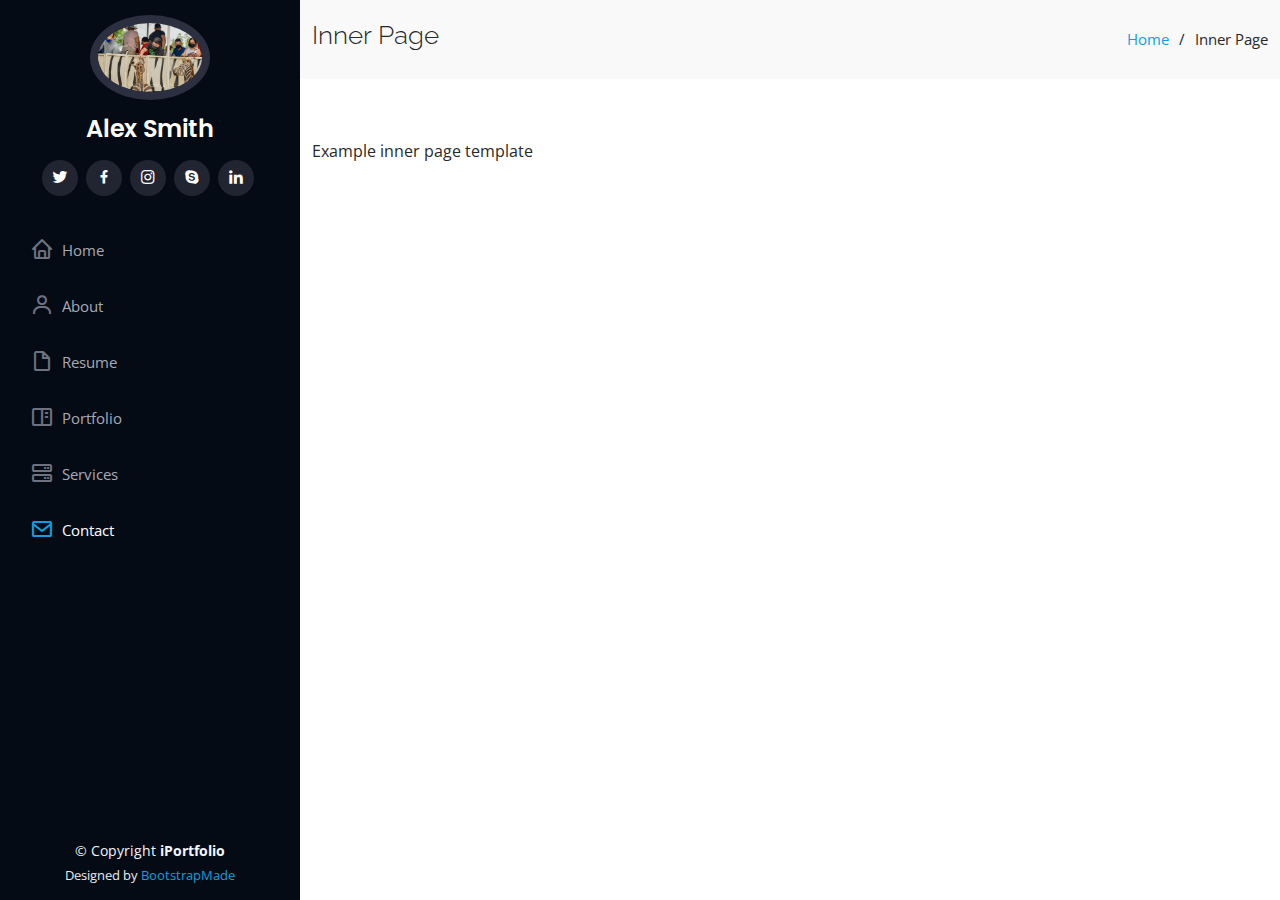
<file: inner-page.html>
<!DOCTYPE html>
<html lang="en">

<head>
  <meta charset="utf-8">
  <meta content="width=device-width, initial-scale=1.0" name="viewport">

  <title>Inner Page - iPortfolio Bootstrap Template</title>
  <meta content="" name="description">
  <meta content="" name="keywords">

  <!-- Favicons -->
  <link href="assets/img/favicon.png" rel="icon">
  <link href="assets/img/apple-touch-icon.png" rel="apple-touch-icon">

  <!-- Google Fonts -->
  <link href="https://fonts.googleapis.com/css?family=Open+Sans:300,300i,400,400i,600,600i,700,700i|Raleway:300,300i,400,400i,500,500i,600,600i,700,700i|Poppins:300,300i,400,400i,500,500i,600,600i,700,700i" rel="stylesheet">

  <!-- Vendor CSS Files -->
  <link href="assets/vendor/aos/aos.css" rel="stylesheet">
  <link href="assets/vendor/bootstrap/css/bootstrap.min.css" rel="stylesheet">
  <link href="assets/vendor/bootstrap-icons/bootstrap-icons.css" rel="stylesheet">
  <link href="assets/vendor/boxicons/css/boxicons.min.css" rel="stylesheet">
  <link href="assets/vendor/glightbox/css/glightbox.min.css" rel="stylesheet">
  <link href="assets/vendor/swiper/swiper-bundle.min.css" rel="stylesheet">

  <!-- Template Main CSS File -->
  <link href="assets/css/style.css" rel="stylesheet">

  <!-- =======================================================
  * Template Name: iPortfolio - v3.8.1
  * Template URL: https://bootstrapmade.com/iportfolio-bootstrap-portfolio-websites-template/
  * Author: BootstrapMade.com
  * License: https://bootstrapmade.com/license/
  ======================================================== -->
</head>

<body>

  <!-- ======= Mobile nav toggle button ======= -->
  <i class="bi bi-list mobile-nav-toggle d-xl-none"></i>

  <!-- ======= Header ======= -->
  <header id="header">
    <div class="d-flex flex-column">

      <div class="profile">
        <img src="assets/img/Alex.jpeg" alt="" class="img-fluid rounded-circle">
        <h1 class="text-light"><a href="index.html">Alex Smith</a></h1>
        <div class="social-links mt-3 text-center">
          <a href="#" class="twitter"><i class="bx bxl-twitter"></i></a>
          <a href="#" class="facebook"><i class="bx bxl-facebook"></i></a>
          <a href="#" class="instagram"><i class="bx bxl-instagram"></i></a>
          <a href="#" class="google-plus"><i class="bx bxl-skype"></i></a>
          <a href="#" class="linkedin"><i class="bx bxl-linkedin"></i></a>
        </div>
      </div>

      <nav id="navbar" class="nav-menu navbar">
        <ul>
          <li><a href="#hero" class="nav-link scrollto active"><i class="bx bx-home"></i> <span>Home</span></a></li>
          <li><a href="#about" class="nav-link scrollto"><i class="bx bx-user"></i> <span>About</span></a></li>
          <li><a href="#resume" class="nav-link scrollto"><i class="bx bx-file-blank"></i> <span>Resume</span></a></li>
          <li><a href="#portfolio" class="nav-link scrollto"><i class="bx bx-book-content"></i> <span>Portfolio</span></a></li>
          <li><a href="#services" class="nav-link scrollto"><i class="bx bx-server"></i> <span>Services</span></a></li>
          <li><a href="#contact" class="nav-link scrollto"><i class="bx bx-envelope"></i> <span>Contact</span></a></li>
        </ul>
      </nav><!-- .nav-menu -->
    </div>
  </header><!-- End Header -->

  <main id="main">

    <!-- ======= Breadcrumbs ======= -->
    <section class="breadcrumbs">
      <div class="container">

        <div class="d-flex justify-content-between align-items-center">
          <h2>Inner Page</h2>
          <ol>
            <li><a href="index.html">Home</a></li>
            <li>Inner Page</li>
          </ol>
        </div>

      </div>
    </section><!-- End Breadcrumbs -->

    <section class="inner-page">
      <div class="container">
        <p>
          Example inner page template
        </p>
      </div>
    </section>

  </main><!-- End #main -->

  <!-- ======= Footer ======= -->
  <footer id="footer">
    <div class="container">
      <div class="copyright">
        &copy; Copyright <strong><span>iPortfolio</span></strong>
      </div>
      <div class="credits">
        <!-- All the links in the footer should remain intact. -->
        <!-- You can delete the links only if you purchased the pro version. -->
        <!-- Licensing information: https://bootstrapmade.com/license/ -->
        <!-- Purchase the pro version with working PHP/AJAX contact form: https://bootstrapmade.com/iportfolio-bootstrap-portfolio-websites-template/ -->
        Designed by <a href="https://bootstrapmade.com/">BootstrapMade</a>
      </div>
    </div>
  </footer><!-- End  Footer -->

  <a href="#" class="back-to-top d-flex align-items-center justify-content-center"><i class="bi bi-arrow-up-short"></i></a>

  <!-- Vendor JS Files -->
  <script src="assets/vendor/purecounter/purecounter_vanilla.js"></script>
  <script src="assets/vendor/aos/aos.js"></script>
  <script src="assets/vendor/bootstrap/js/bootstrap.bundle.min.js"></script>
  <script src="assets/vendor/glightbox/js/glightbox.min.js"></script>
  <script src="assets/vendor/isotope-layout/isotope.pkgd.min.js"></script>
  <script src="assets/vendor/swiper/swiper-bundle.min.js"></script>
  <script src="assets/vendor/typed.js/typed.min.js"></script>
  <script src="assets/vendor/waypoints/noframework.waypoints.js"></script>
  <script src="assets/vendor/php-email-form/validate.js"></script>

  <!-- Template Main JS File -->
  <script src="assets/js/main.js"></script>

</body>

</html>
</file>
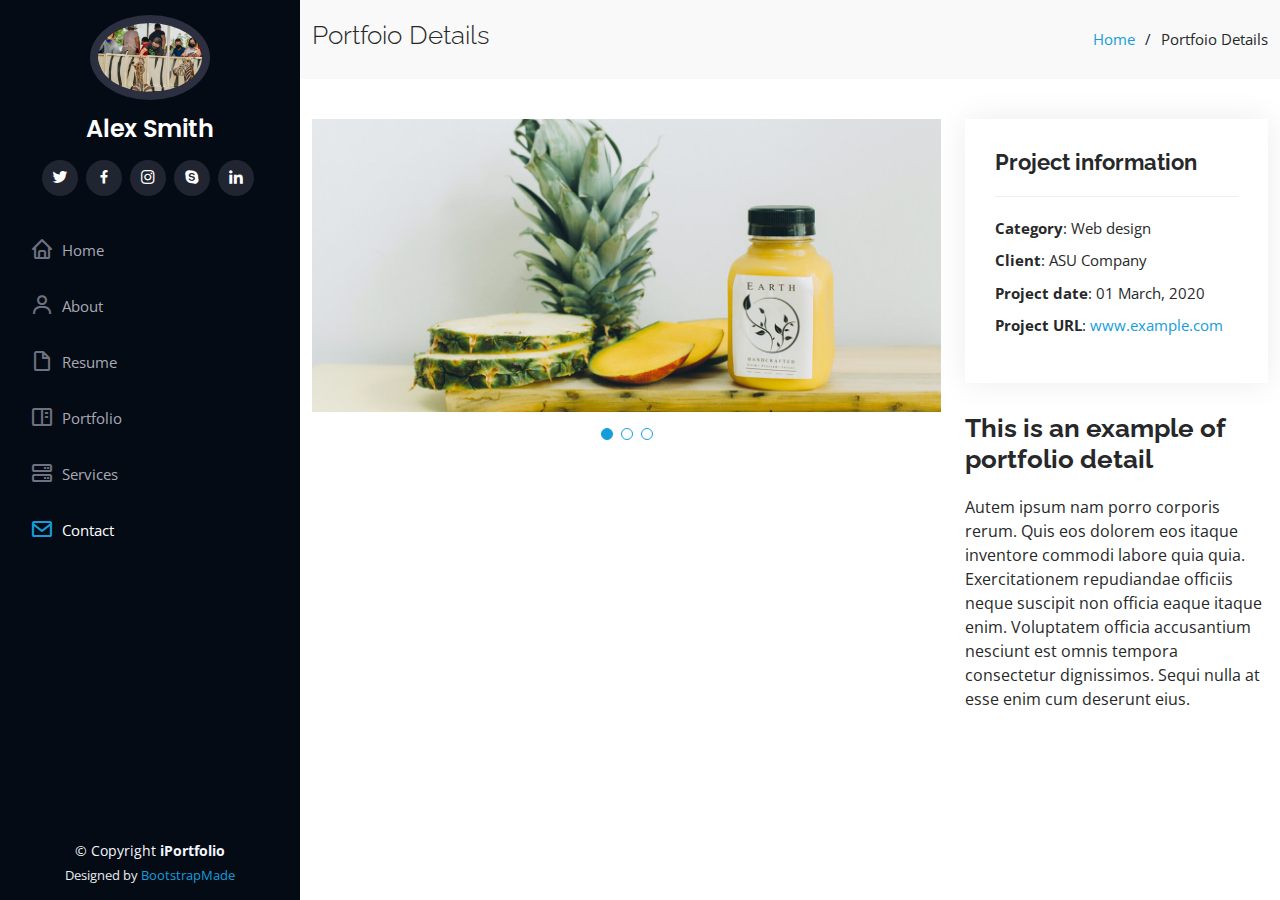
<file: portfolio-details.html>
<!DOCTYPE html>
<html lang="en">

<head>
  <meta charset="utf-8">
  <meta content="width=device-width, initial-scale=1.0" name="viewport">

  <title>Portfolio Details - iPortfolio Bootstrap Template</title>
  <meta content="" name="description">
  <meta content="" name="keywords">

  <!-- Favicons -->
  <link href="assets/img/favicon.png" rel="icon">
  <link href="assets/img/apple-touch-icon.png" rel="apple-touch-icon">

  <!-- Google Fonts -->
  <link href="https://fonts.googleapis.com/css?family=Open+Sans:300,300i,400,400i,600,600i,700,700i|Raleway:300,300i,400,400i,500,500i,600,600i,700,700i|Poppins:300,300i,400,400i,500,500i,600,600i,700,700i" rel="stylesheet">

  <!-- Vendor CSS Files -->
  <link href="assets/vendor/aos/aos.css" rel="stylesheet">
  <link href="assets/vendor/bootstrap/css/bootstrap.min.css" rel="stylesheet">
  <link href="assets/vendor/bootstrap-icons/bootstrap-icons.css" rel="stylesheet">
  <link href="assets/vendor/boxicons/css/boxicons.min.css" rel="stylesheet">
  <link href="assets/vendor/glightbox/css/glightbox.min.css" rel="stylesheet">
  <link href="assets/vendor/swiper/swiper-bundle.min.css" rel="stylesheet">

  <!-- Template Main CSS File -->
  <link href="assets/css/style.css" rel="stylesheet">

  <!-- =======================================================
  * Template Name: iPortfolio - v3.8.1
  * Template URL: https://bootstrapmade.com/iportfolio-bootstrap-portfolio-websites-template/
  * Author: BootstrapMade.com
  * License: https://bootstrapmade.com/license/
  ======================================================== -->
</head>

<body>

  <!-- ======= Mobile nav toggle button ======= -->
  <i class="bi bi-list mobile-nav-toggle d-xl-none"></i>

  <!-- ======= Header ======= -->
  <header id="header">
    <div class="d-flex flex-column">

      <div class="profile">
        <img src="assets/img/Alex.jpeg" alt="" class="img-fluid rounded-circle">
        <h1 class="text-light"><a href="index.html">Alex Smith</a></h1>
        <div class="social-links mt-3 text-center">
          <a href="#" class="twitter"><i class="bx bxl-twitter"></i></a>
          <a href="#" class="facebook"><i class="bx bxl-facebook"></i></a>
          <a href="#" class="instagram"><i class="bx bxl-instagram"></i></a>
          <a href="#" class="google-plus"><i class="bx bxl-skype"></i></a>
          <a href="#" class="linkedin"><i class="bx bxl-linkedin"></i></a>
        </div>
      </div>

      <nav id="navbar" class="nav-menu navbar">
        <ul>
          <li><a href="#hero" class="nav-link scrollto active"><i class="bx bx-home"></i> <span>Home</span></a></li>
          <li><a href="#about" class="nav-link scrollto"><i class="bx bx-user"></i> <span>About</span></a></li>
          <li><a href="#resume" class="nav-link scrollto"><i class="bx bx-file-blank"></i> <span>Resume</span></a></li>
          <li><a href="#portfolio" class="nav-link scrollto"><i class="bx bx-book-content"></i> <span>Portfolio</span></a></li>
          <li><a href="#services" class="nav-link scrollto"><i class="bx bx-server"></i> <span>Services</span></a></li>
          <li><a href="#contact" class="nav-link scrollto"><i class="bx bx-envelope"></i> <span>Contact</span></a></li>
        </ul>
      </nav><!-- .nav-menu -->
    </div>
  </header><!-- End Header -->

  <main id="main">

    <!-- ======= Breadcrumbs ======= -->
    <section id="breadcrumbs" class="breadcrumbs">
      <div class="container">

        <div class="d-flex justify-content-between align-items-center">
          <h2>Portfoio Details</h2>
          <ol>
            <li><a href="index.html">Home</a></li>
            <li>Portfoio Details</li>
          </ol>
        </div>

      </div>
    </section><!-- End Breadcrumbs -->

    <!-- ======= Portfolio Details Section ======= -->
    <section id="portfolio-details" class="portfolio-details">
      <div class="container">

        <div class="row gy-4">

          <div class="col-lg-8">
            <div class="portfolio-details-slider swiper">
              <div class="swiper-wrapper align-items-center">

                <div class="swiper-slide">
                  <img src="assets/img/portfolio/portfolio-details-1.jpg" alt="">
                </div>

                <div class="swiper-slide">
                  <img src="assets/img/portfolio/portfolio-details-2.jpg" alt="">
                </div>

                <div class="swiper-slide">
                  <img src="assets/img/portfolio/portfolio-details-3.jpg" alt="">
                </div>

              </div>
              <div class="swiper-pagination"></div>
            </div>
          </div>

          <div class="col-lg-4">
            <div class="portfolio-info">
              <h3>Project information</h3>
              <ul>
                <li><strong>Category</strong>: Web design</li>
                <li><strong>Client</strong>: ASU Company</li>
                <li><strong>Project date</strong>: 01 March, 2020</li>
                <li><strong>Project URL</strong>: <a href="#">www.example.com</a></li>
              </ul>
            </div>
            <div class="portfolio-description">
              <h2>This is an example of portfolio detail</h2>
              <p>
                Autem ipsum nam porro corporis rerum. Quis eos dolorem eos itaque inventore commodi labore quia quia. Exercitationem repudiandae officiis neque suscipit non officia eaque itaque enim. Voluptatem officia accusantium nesciunt est omnis tempora consectetur dignissimos. Sequi nulla at esse enim cum deserunt eius.
              </p>
            </div>
          </div>

        </div>

      </div>
    </section><!-- End Portfolio Details Section -->

  </main><!-- End #main -->

  <!-- ======= Footer ======= -->
  <footer id="footer">
    <div class="container">
      <div class="copyright">
        &copy; Copyright <strong><span>iPortfolio</span></strong>
      </div>
      <div class="credits">
        <!-- All the links in the footer should remain intact. -->
        <!-- You can delete the links only if you purchased the pro version. -->
        <!-- Licensing information: https://bootstrapmade.com/license/ -->
        <!-- Purchase the pro version with working PHP/AJAX contact form: https://bootstrapmade.com/iportfolio-bootstrap-portfolio-websites-template/ -->
        Designed by <a href="https://bootstrapmade.com/">BootstrapMade</a>
      </div>
    </div>
  </footer><!-- End  Footer -->

  <a href="#" class="back-to-top d-flex align-items-center justify-content-center"><i class="bi bi-arrow-up-short"></i></a>

  <!-- Vendor JS Files -->
  <script src="assets/vendor/purecounter/purecounter_vanilla.js"></script>
  <script src="assets/vendor/aos/aos.js"></script>
  <script src="assets/vendor/bootstrap/js/bootstrap.bundle.min.js"></script>
  <script src="assets/vendor/glightbox/js/glightbox.min.js"></script>
  <script src="assets/vendor/isotope-layout/isotope.pkgd.min.js"></script>
  <script src="assets/vendor/swiper/swiper-bundle.min.js"></script>
  <script src="assets/vendor/typed.js/typed.min.js"></script>
  <script src="assets/vendor/waypoints/noframework.waypoints.js"></script>
  <script src="assets/vendor/php-email-form/validate.js"></script>

  <!-- Template Main JS File -->
  <script src="assets/js/main.js"></script>

</body>

</html>
</file>
<file: assets/css/style.css>
/**
* Template Name: iPortfolio - v3.8.1
* Template URL: https://bootstrapmade.com/iportfolio-bootstrap-portfolio-websites-template/
* Author: BootstrapMade.com
* License: https://bootstrapmade.com/license/
*/

/*--------------------------------------------------------------
# General
--------------------------------------------------------------*/
body {
  font-family: "Open Sans", sans-serif;
  color: #272829;
}

a {
  color: #149ddd;
  text-decoration: none;
}

a:hover {
  color: #37b3ed;
  text-decoration: none;
}

h1,
h2,
h3,
h4,
h5,
h6 {
  font-family: "Raleway", sans-serif;
}

/*--------------------------------------------------------------
# Back to top button
--------------------------------------------------------------*/
.back-to-top {
  position: fixed;
  visibility: hidden;
  opacity: 0;
  right: 15px;
  bottom: 15px;
  z-index: 996;
  background: #149ddd;
  width: 40px;
  height: 40px;
  border-radius: 50px;
  transition: all 0.4s;
}

.back-to-top i {
  font-size: 28px;
  color: #fff;
  line-height: 0;
}

.back-to-top:hover {
  background: #2eafec;
  color: #fff;
}

.back-to-top.active {
  visibility: visible;
  opacity: 1;
}

/*--------------------------------------------------------------
# Header
--------------------------------------------------------------*/
#header {
  position: fixed;
  top: 0;
  left: 0;
  bottom: 0;
  width: 300px;
  transition: all ease-in-out 0.5s;
  z-index: 9997;
  transition: all 0.5s;
  padding: 0 15px;
  background: #040b14;
  overflow-y: auto;
}

#header .profile img {
  margin: 15px auto;
  display: block;
  width: 120px;
  border: 8px solid #2c2f3f;
}

#header .profile h1 {
  font-size: 24px;
  margin: 0;
  padding: 0;
  font-weight: 600;
  -moz-text-align-last: center;
  text-align-last: center;
  font-family: "Poppins", sans-serif;
}

#header .profile h1 a,
#header .profile h1 a:hover {
  color: #fff;
  text-decoration: none;
}

#header .profile .social-links a {
  font-size: 18px;
  display: inline-block;
  background: #212431;
  color: #fff;
  line-height: 1;
  padding: 8px 0;
  margin-right: 4px;
  border-radius: 50%;
  text-align: center;
  width: 36px;
  height: 36px;
  transition: 0.3s;
}

#header .profile .social-links a:hover {
  background: #149ddd;
  color: #fff;
  text-decoration: none;
}

#main {
  margin-left: 300px;
}

@media (max-width: 1199px) {
  #header {
    left: -300px;
  }

  #main {
    margin-left: 0;
  }
}

/*--------------------------------------------------------------
# Navigation Menu
--------------------------------------------------------------*/
/* Desktop Navigation */
.nav-menu {
  padding: 30px 0 0 0;
}

.nav-menu * {
  margin: 0;
  padding: 0;
  list-style: none;
}

.nav-menu>ul>li {
  position: relative;
  white-space: nowrap;
}

.nav-menu a,
.nav-menu a:focus {
  display: flex;
  align-items: center;
  color: #a8a9b4;
  padding: 12px 15px;
  margin-bottom: 8px;
  transition: 0.3s;
  font-size: 15px;
}

.nav-menu a i,
.nav-menu a:focus i {
  font-size: 24px;
  padding-right: 8px;
  color: #6f7180;
}

.nav-menu a:hover,
.nav-menu .active,
.nav-menu .active:focus,
.nav-menu li:hover>a {
  text-decoration: none;
  color: #fff;
}

.nav-menu a:hover i,
.nav-menu .active i,
.nav-menu .active:focus i,
.nav-menu li:hover>a i {
  color: #149ddd;
}

/* Mobile Navigation */
.mobile-nav-toggle {
  position: fixed;
  right: 15px;
  top: 15px;
  z-index: 9998;
  border: 0;
  font-size: 24px;
  transition: all 0.4s;
  outline: none !important;
  background-color: #149ddd;
  color: #fff;
  width: 40px;
  height: 40px;
  display: inline-flex;
  align-items: center;
  justify-content: center;
  line-height: 0;
  border-radius: 50px;
  cursor: pointer;
}

.mobile-nav-active {
  overflow: hidden;
}

.mobile-nav-active #header {
  left: 0;
}

/*--------------------------------------------------------------
# Hero Section
--------------------------------------------------------------*/
#hero {
  width: 100%;
  height: 100vh;
  background: url("../img/Alex2.jpeg") top center;
  background-size: cover;
}

#hero:before {
  content: "";
  background: rgba(5, 13, 24, 0.3);
  position: absolute;
  bottom: 0;
  top: 0;
  left: 0;
  right: 0;
  z-index: 1;
}

#hero .hero-container {
  position: relative;
  z-index: 2;
  min-width: 300px;
}

#hero h1 {
  margin: 0 0 10px 0;
  font-size: 64px;
  font-weight: 700;
  line-height: 56px;
  color: #fff;
}

#hero p {
  color: #fff;
  margin-bottom: 50px;
  font-size: 26px;
  font-family: "Poppins", sans-serif;
}

#hero p span {
  color: #fff;
  padding-bottom: 4px;
  letter-spacing: 1px;
  border-bottom: 3px solid #149ddd;
}

@media (min-width: 1024px) {
  #hero {
    background-attachment: fixed;
  }
}

@media (max-width: 768px) {
  #hero h1 {
    font-size: 28px;
    line-height: 36px;
  }

  #hero h2 {
    font-size: 18px;
    line-height: 24px;
    margin-bottom: 30px;
  }
}

/*--------------------------------------------------------------
# Sections General
--------------------------------------------------------------*/
section {
  padding: 60px 0;
  overflow: hidden;
}

.section-bg {
  background: #f5f8fd;
}

.section-title {
  padding-bottom: 30px;
}

.section-title h2 {
  font-size: 32px;
  font-weight: bold;
  margin-bottom: 20px;
  padding-bottom: 20px;
  position: relative;
  color: #173b6c;
}

.section-title h2::after {
  content: "";
  position: absolute;
  display: block;
  width: 50px;
  height: 3px;
  background: #149ddd;
  bottom: 0;
  left: 0;
}

.section-title p {
  margin-bottom: 0;
}

/*--------------------------------------------------------------
# About
--------------------------------------------------------------*/
.about .content h3 {
  font-weight: 700;
  font-size: 26px;
  color: #173b6c;
}

.about .content ul {
  list-style: none;
  padding: 0;
}

.about .content ul li {
  margin-bottom: 20px;
  display: flex;
  align-items: center;
}

.about .content ul strong {
  margin-right: 10px;
}

.about .content ul i {
  font-size: 16px;
  margin-right: 5px;
  color: #149ddd;
  line-height: 0;
}

.about .content p:last-child {
  margin-bottom: 0;
}

/*--------------------------------------------------------------
# Facts
--------------------------------------------------------------*/
.facts {
  padding-bottom: 30px;
}

.facts .count-box {
  padding: 30px;
  width: 100%;
}

.facts .count-box i {
  display: block;
  font-size: 44px;
  color: #149ddd;
  float: left;
  line-height: 0;
}

.facts .count-box span {
  font-size: 48px;
  line-height: 40px;
  display: block;
  font-weight: 700;
  color: #050d18;
  margin-left: 60px;
}

.facts .count-box p {
  padding: 15px 0 0 0;
  margin: 0 0 0 60px;
  font-family: "Raleway", sans-serif;
  font-size: 14px;
  color: #122f57;
}

.facts .count-box a {
  font-weight: 600;
  display: block;
  margin-top: 20px;
  color: #122f57;
  font-size: 15px;
  font-family: "Poppins", sans-serif;
  transition: ease-in-out 0.3s;
}

.facts .count-box a:hover {
  color: #1f5297;
}

/*--------------------------------------------------------------
# Akills
--------------------------------------------------------------*/
.skills .progress {
  height: 60px;
  display: block;
  background: none;
  border-radius: 0;
}

.skills .progress .skill {
  padding: 0;
  margin: 0 0 6px 0;
  text-transform: uppercase;
  display: block;
  font-weight: 600;
  font-family: "Poppins", sans-serif;
  color: #050d18;
}

.skills .progress .skill .val {
  float: right;
  font-style: normal;
}

.skills .progress-bar-wrap {
  background: #dce8f8;
  height: 10px;
}

.skills .progress-bar {
  width: 1px;
  height: 10px;
  transition: 0.9s;
  background-color: #149ddd;
}

/*--------------------------------------------------------------
# Resume
--------------------------------------------------------------*/
.resume .resume-title {
  font-size: 26px;
  font-weight: 700;
  margin-top: 20px;
  margin-bottom: 20px;
  color: #050d18;
}

.resume .resume-item {
  padding: 0 0 20px 20px;
  margin-top: -2px;
  border-left: 2px solid #1f5297;
  position: relative;
}

.resume .resume-item h4 {
  line-height: 18px;
  font-size: 18px;
  font-weight: 600;
  text-transform: uppercase;
  font-family: "Poppins", sans-serif;
  color: #050d18;
  margin-bottom: 10px;
}

.resume .resume-item h5 {
  font-size: 16px;
  background: #e4edf9;
  padding: 5px 15px;
  display: inline-block;
  font-weight: 600;
  margin-bottom: 10px;
}

.resume .resume-item ul {
  padding-left: 20px;
}

.resume .resume-item ul li {
  padding-bottom: 10px;
}

.resume .resume-item:last-child {
  padding-bottom: 0;
}

.resume .resume-item::before {
  content: "";
  position: absolute;
  width: 16px;
  height: 16px;
  border-radius: 50px;
  left: -9px;
  top: 0;
  background: #fff;
  border: 2px solid #1f5297;
}

/*--------------------------------------------------------------
# Portfolio
--------------------------------------------------------------*/
.portfolio .portfolio-item {
  margin-bottom: 30px;
}

.portfolio #portfolio-flters {
  padding: 0;
  margin: 0 auto 35px auto;
  list-style: none;
  text-align: center;
  background: #fff;
  border-radius: 50px;
  padding: 2px 15px;
}

.portfolio #portfolio-flters li {
  cursor: pointer;
  display: inline-block;
  padding: 10px 15px 8px 15px;
  font-size: 14px;
  font-weight: 600;
  line-height: 1;
  text-transform: uppercase;
  color: #272829;
  margin-bottom: 5px;
  transition: all 0.3s ease-in-out;
}

.portfolio #portfolio-flters li:hover,
.portfolio #portfolio-flters li.filter-active {
  color: #149ddd;
}

.portfolio #portfolio-flters li:last-child {
  margin-right: 0;
}

.portfolio .portfolio-wrap {
  transition: 0.3s;
  position: relative;
  overflow: hidden;
  z-index: 1;
}

.portfolio .portfolio-wrap::before {
  content: "";
  background: rgba(255, 255, 255, 0.5);
  position: absolute;
  left: 0;
  right: 0;
  top: 0;
  bottom: 0;
  transition: all ease-in-out 0.3s;
  z-index: 2;
  opacity: 0;
}

.portfolio .portfolio-wrap .portfolio-links {
  opacity: 1;
  left: 0;
  right: 0;
  bottom: -60px;
  z-index: 3;
  position: absolute;
  transition: all ease-in-out 0.3s;
  display: flex;
  justify-content: center;
}

.portfolio .portfolio-wrap .portfolio-links a {
  color: #fff;
  font-size: 28px;
  text-align: center;
  background: rgba(20, 157, 221, 0.75);
  transition: 0.3s;
  width: 50%;
}

.portfolio .portfolio-wrap .portfolio-links a:hover {
  background: rgba(20, 157, 221, 0.95);
}

.portfolio .portfolio-wrap .portfolio-links a+a {
  border-left: 1px solid #37b3ed;
}

.portfolio .portfolio-wrap:hover::before {
  top: 0;
  left: 0;
  right: 0;
  bottom: 0;
  opacity: 1;
}

.portfolio .portfolio-wrap:hover .portfolio-links {
  opacity: 1;
  bottom: 0;
}

/*--------------------------------------------------------------
# Portfolio Details
--------------------------------------------------------------*/
.portfolio-details {
  padding-top: 40px;
}

.portfolio-details .portfolio-details-slider img {
  width: 100%;
}

.portfolio-details .portfolio-details-slider .swiper-pagination {
  margin-top: 20px;
  position: relative;
}

.portfolio-details .portfolio-details-slider .swiper-pagination .swiper-pagination-bullet {
  width: 12px;
  height: 12px;
  background-color: #fff;
  opacity: 1;
  border: 1px solid #149ddd;
}

.portfolio-details .portfolio-details-slider .swiper-pagination .swiper-pagination-bullet-active {
  background-color: #149ddd;
}

.portfolio-details .portfolio-info {
  padding: 30px;
  box-shadow: 0px 0 30px rgba(5, 13, 24, 0.08);
}

.portfolio-details .portfolio-info h3 {
  font-size: 22px;
  font-weight: 700;
  margin-bottom: 20px;
  padding-bottom: 20px;
  border-bottom: 1px solid #eee;
}

.portfolio-details .portfolio-info ul {
  list-style: none;
  padding: 0;
  font-size: 15px;
}

.portfolio-details .portfolio-info ul li+li {
  margin-top: 10px;
}

.portfolio-details .portfolio-description {
  padding-top: 30px;
}

.portfolio-details .portfolio-description h2 {
  font-size: 26px;
  font-weight: 700;
  margin-bottom: 20px;
}

.portfolio-details .portfolio-description p {
  padding: 0;
}

/*--------------------------------------------------------------
# Services
--------------------------------------------------------------*/
.services .icon-box {
  margin-bottom: 20px;
}

.services .icon {
  float: left;
  display: flex;
  align-items: center;
  justify-content: center;
  width: 54px;
  height: 54px;
  background: #149ddd;
  border-radius: 50%;
  transition: 0.5s;
  border: 1px solid #149ddd;
}

.services .icon i {
  color: #fff;
  font-size: 24px;
  line-height: 0;
}

.services .icon-box:hover .icon {
  background: #fff;
}

.services .icon-box:hover .icon i {
  color: #149ddd;
}

.services .title {
  margin-left: 80px;
  font-weight: 700;
  margin-bottom: 15px;
  font-size: 18px;
}

.services .title a {
  color: #343a40;
}

.services .title a:hover {
  color: #149ddd;
}

.services .description {
  margin-left: 80px;
  line-height: 24px;
  font-size: 14px;
}

/*--------------------------------------------------------------
# Testimonials
--------------------------------------------------------------*/
.testimonials .testimonials-carousel,
.testimonials .testimonials-slider {
  overflow: hidden;
}

.testimonials .testimonial-item {
  box-sizing: content-box;
  text-align: center;
  min-height: 320px;
}

.testimonials .testimonial-item .testimonial-img {
  width: 90px;
  border-radius: 50%;
  margin: 0 auto;
}

.testimonials .testimonial-item h3 {
  font-size: 18px;
  font-weight: bold;
  margin: 10px 0 5px 0;
  color: #111;
}

.testimonials .testimonial-item h4 {
  font-size: 14px;
  color: #999;
  margin: 0;
}

.testimonials .testimonial-item .quote-icon-left,
.testimonials .testimonial-item .quote-icon-right {
  color: #c3e8fa;
  font-size: 26px;
}

.testimonials .testimonial-item .quote-icon-left {
  display: inline-block;
  left: -5px;
  position: relative;
}

.testimonials .testimonial-item .quote-icon-right {
  display: inline-block;
  right: -5px;
  position: relative;
  top: 10px;
}

.testimonials .testimonial-item p {
  font-style: italic;
  margin: 0 15px 15px 15px;
  padding: 20px;
  background: #fff;
  position: relative;
  margin-bottom: 35px;
  border-radius: 6px;
  box-shadow: 0px 2px 15px rgba(0, 0, 0, 0.1);
}

.testimonials .testimonial-item p::after {
  content: "";
  width: 0;
  height: 0;
  border-top: 20px solid #fff;
  border-right: 20px solid transparent;
  border-left: 20px solid transparent;
  position: absolute;
  bottom: -20px;
  left: calc(50% - 20px);
}

.testimonials .swiper-pagination {
  margin-top: 20px;
  position: relative;
}

.testimonials .swiper-pagination .swiper-pagination-bullet {
  width: 12px;
  height: 12px;
  background-color: #fff;
  opacity: 1;
  border: 1px solid #149ddd;
}

.testimonials .swiper-pagination .swiper-pagination-bullet-active {
  background-color: #149ddd;
}

/*--------------------------------------------------------------
# Contact
--------------------------------------------------------------*/
.contact {
  padding-bottom: 130px;
}

.contact .info {
  padding: 30px;
  background: #fff;
  width: 100%;
  box-shadow: 0 0 24px 0 rgba(0, 0, 0, 0.12);
}

.contact .info i {
  font-size: 20px;
  color: #149ddd;
  float: left;
  width: 44px;
  height: 44px;
  background: #dff3fc;
  display: flex;
  justify-content: center;
  align-items: center;
  border-radius: 50px;
  transition: all 0.3s ease-in-out;
}

.contact .info h4 {
  padding: 0 0 0 60px;
  font-size: 22px;
  font-weight: 600;
  margin-bottom: 5px;
  color: #050d18;
}

.contact .info p {
  padding: 0 0 10px 60px;
  margin-bottom: 20px;
  font-size: 14px;
  color: #173b6c;
}

.contact .info .email p {
  padding-top: 5px;
}

.contact .info .social-links {
  padding-left: 60px;
}

.contact .info .social-links a {
  font-size: 18px;
  display: inline-block;
  background: #333;
  color: #fff;
  line-height: 1;
  padding: 8px 0;
  border-radius: 50%;
  text-align: center;
  width: 36px;
  height: 36px;
  transition: 0.3s;
  margin-right: 10px;
}

.contact .info .social-links a:hover {
  background: #149ddd;
  color: #fff;
}

.contact .info .email:hover i,
.contact .info .address:hover i,
.contact .info .phone:hover i {
  background: #149ddd;
  color: #fff;
}

.contact .php-email-form {
  width: 100%;
  padding: 30px;
  background: #fff;
  box-shadow: 0 0 24px 0 rgba(0, 0, 0, 0.12);
}

.contact .php-email-form .form-group {
  padding-bottom: 8px;
}

.contact .php-email-form .validate {
  display: none;
  color: red;
  margin: 0 0 15px 0;
  font-weight: 400;
  font-size: 13px;
}
/**/
.contact .php-email-form .error-message {
  display: none;
  color: #fff;
  background: blue;
  text-align: left;
  padding: 15px;
  font-weight: 600;
}

.contact .php-email-form .error-message br+br {
  margin-top: 25px;
}

.contact .php-email-form .sent-message {
  display: none;
  color: #fff;
  background: #18d26e;
  text-align: center;
  padding: 15px;
  font-weight: 600;
}

.contact .php-email-form .loading {
  display: none;
  background: #fff;
  text-align: center;
  padding: 15px;
}

.contact .php-email-form .loading:before {
  content: "";
  display: inline-block;
  border-radius: 50%;
  width: 24px;
  height: 24px;
  margin: 0 10px -6px 0;
  border: 3px solid #18d26e;
  border-top-color: #eee;
  -webkit-animation: animate-loading 1s linear infinite;
  animation: animate-loading 1s linear infinite;
}

.contact .php-email-form .form-group {
  margin-bottom: 15px;
}

.contact .php-email-form label {
  padding-bottom: 8px;
}

.contact .php-email-form input,
.contact .php-email-form textarea {
  border-radius: 0;
  box-shadow: none;
  font-size: 14px;
}

.contact .php-email-form input {
  height: 44px;
}

.contact .php-email-form textarea {
  padding: 10px 15px;
}

.contact .php-email-form button[type=submit] {
  background: #149ddd;
  border: 0;
  padding: 10px 24px;
  color: #fff;
  transition: 0.4s;
  border-radius: 4px;
}

.contact .php-email-form button[type=submit]:hover {
  background: #37b3ed;
}

@-webkit-keyframes animate-loading {
  0% {
    transform: rotate(0deg);
  }

  100% {
    transform: rotate(360deg);
  }
}

@keyframes animate-loading {
  0% {
    transform: rotate(0deg);
  }

  100% {
    transform: rotate(360deg);
  }
}

/*--------------------------------------------------------------
# Breadcrumbs
--------------------------------------------------------------*/
.breadcrumbs {
  padding: 20px 0;
  background: #f9f9f9;
}

.breadcrumbs h2 {
  font-size: 26px;
  font-weight: 300;
}

.breadcrumbs ol {
  display: flex;
  flex-wrap: wrap;
  list-style: none;
  padding: 0;
  margin: 0;
  font-size: 15px;
}

.breadcrumbs ol li+li {
  padding-left: 10px;
}

.breadcrumbs ol li+li::before {
  display: inline-block;
  padding-right: 10px;
  color: #0e2442;
  content: "/";
}

@media (max-width: 768px) {
  .breadcrumbs .d-flex {
    display: block !important;
  }

  .breadcrumbs ol {
    display: block;
  }

  .breadcrumbs ol li {
    display: inline-block;
  }
}

/*--------------------------------------------------------------
# Footer
--------------------------------------------------------------*/
#footer {
  padding: 15px;
  color: #f4f6fd;
  font-size: 14px;
  position: fixed;
  left: 0;
  bottom: 0;
  width: 300px;
  z-index: 9999;
  background: #040b14;
}

#footer .copyright {
  text-align: center;
}

#footer .credits {
  padding-top: 5px;
  text-align: center;
  font-size: 13px;
  color: #eaebf0;
}

@media (max-width: 1199px) {
  #footer {
    position: static;
    width: auto;
    padding-right: 20px 15px;
  }
}
</file>
